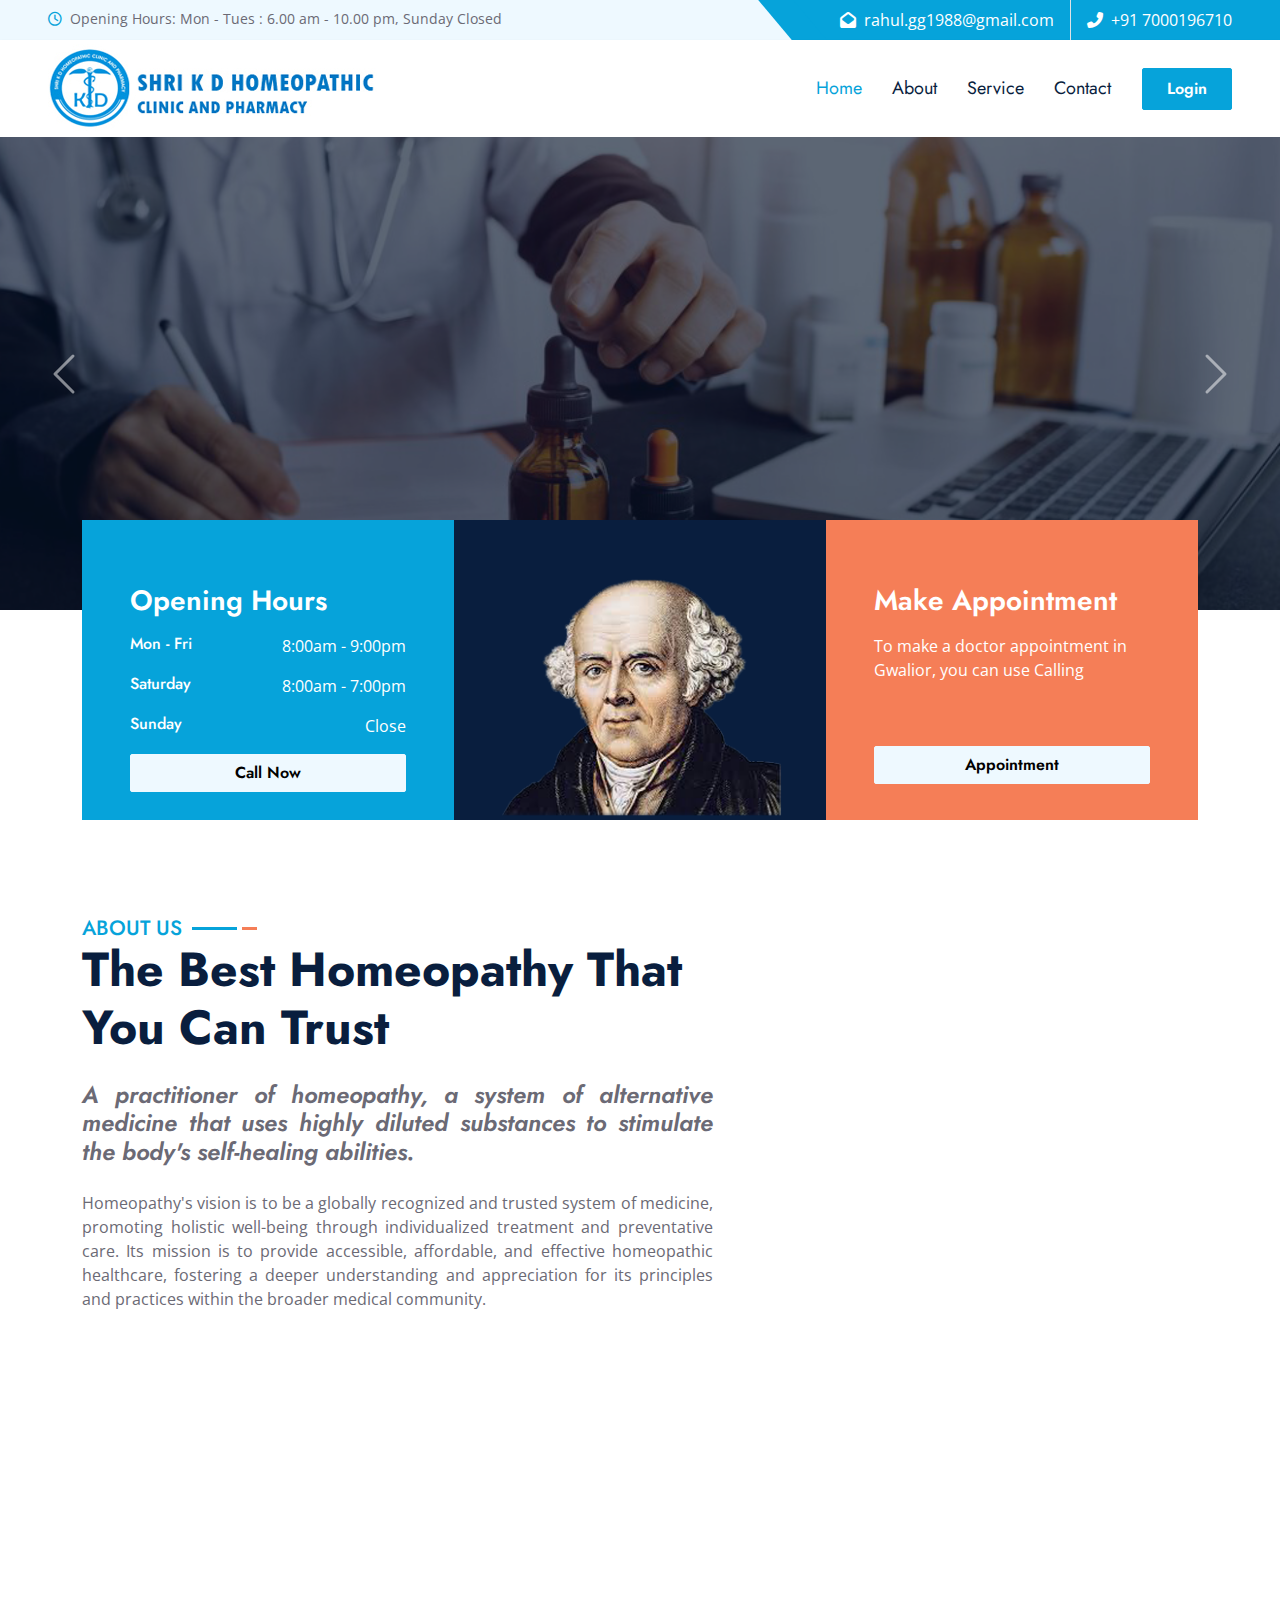
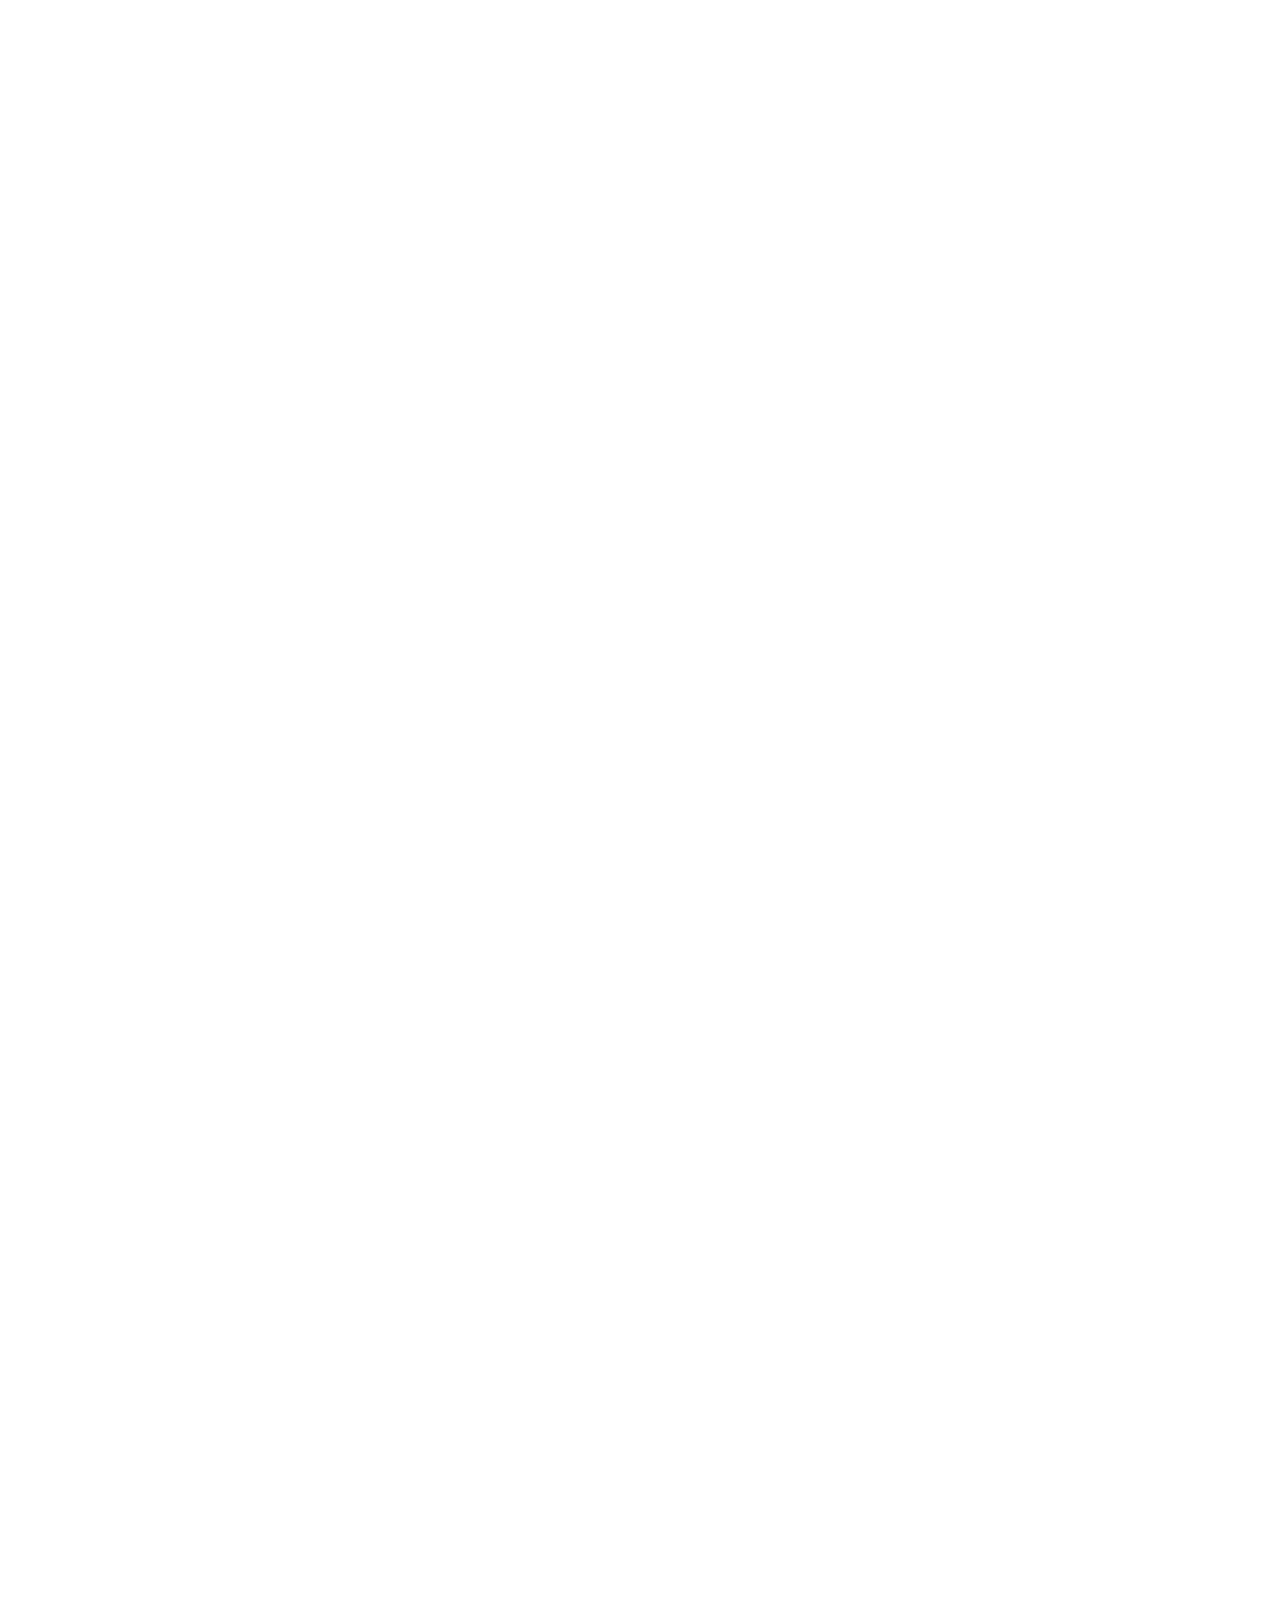
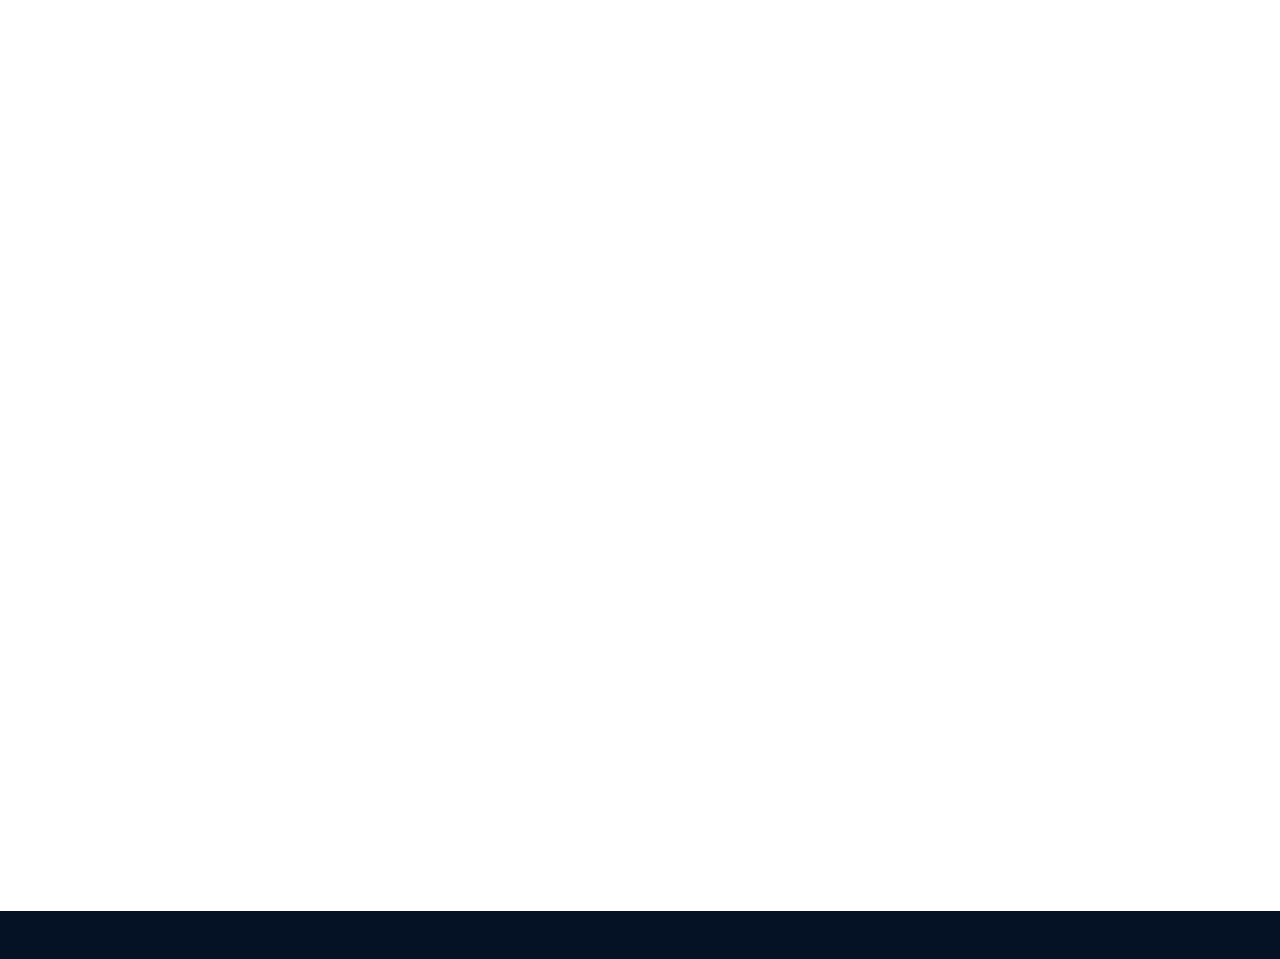
<file: index.html>
<!DOCTYPE html>
<html lang="en">

<head>
    <meta charset="utf-8">
     <title>SHRI K D HOMEOPATHIC CLINIC AND PHARMACY</title>
	   <meta content="width=device-width, initial-scale=1.0" name="viewport">
	     <link href="img/qw.png" rel="icon">
  <meta name="description" content="Get safe and effective homeopathy treatment for skin, thyroid, asthma, and more. Online & offline consultation available." />
      <meta name="keywords" content="homeopathy, homeopathic medicine, natural remedies, homeopathy treatment, online homeopathy consultation, homeopathy for diabetes" />
    <meta content="Shri K D HOMEOPATHIC CLINIC AND PHARMACY" name="Dr RAHUL KATARIYA
          BHMS. MD(EH)">

    <!-- Favicon -->
    <link href="img/favicon.ico" rel="icon">

    <!-- Google Web Fonts -->
    <link rel="preconnect" href="https://fonts.gstatic.com">
    <link href="https://fonts.googleapis.com/css2?family=Jost:wght@500;600;700&family=Open+Sans:wght@400;600&display=swap" rel="stylesheet"> 

    <!-- Icon Font Stylesheet -->
    <link href="https://cdnjs.cloudflare.com/ajax/libs/font-awesome/5.10.0/css/all.min.css" rel="stylesheet">
    <link href="https://cdn.jsdelivr.net/npm/bootstrap-icons@1.4.1/font/bootstrap-icons.css" rel="stylesheet">

    <!-- Libraries Stylesheet -->
    <link href="lib/owlcarousel/assets/owl.carousel.min.css" rel="stylesheet">
    <link href="lib/animate/animate.min.css" rel="stylesheet">
    <link href="lib/tempusdominus/css/tempusdominus-bootstrap-4.min.css" rel="stylesheet" />
    <link href="lib/twentytwenty/twentytwenty.css" rel="stylesheet" />

    <!-- Customized Bootstrap Stylesheet -->
    <link href="css/bootstrap.min.css" rel="stylesheet">

    <!-- Template Stylesheet -->
    <link href="css/style.css" rel="stylesheet">
	
	
					 <!-- Bootstrap call dail-->
 <link href="https://cdnjs.cloudflare.com/ajax/libs/font-awesome/6.4.0/css/all.min.css" rel="stylesheet">

<!-- Bootstrap Bundle JS (includes Popper) -->

	
	
	
	
    <style type="text/css">
<!--
.style2 {color: #FFFF00}
-->
    </style>
	
	<script src="https://cdn.jsdelivr.net/npm/bootstrap@5.3.0/dist/js/bootstrap.bundle.min.js"></script>
	
</head>

<body>
    <!-- Spinner Start -->
    
    <!-- Spinner End -->


    <!-- Topbar Start -->
    <div class="container-fluid bg-light ps-5 pe-0 d-none d-lg-block">
        <div class="row gx-0">
            <div class="col-md-6 text-center text-lg-start mb-2 mb-lg-0">
                <div class="d-inline-flex align-items-center">
                    <small class="py-2"><i class="far fa-clock text-primary me-2"></i>Opening Hours: Mon - Tues : 6.00 am - 10.00 pm, Sunday Closed </small>
                </div>
            </div>
            <div class="col-md-6 text-center text-lg-end">
                <div class="position-relative d-inline-flex align-items-center bg-primary text-white top-shape px-5">
                    <div class="me-3 pe-3 border-end py-2">
                        <p class="m-0"><i class="fa fa-envelope-open me-2"></i>rahul.gg1988@gmail.com</p>
                    </div>
                    <div class="py-2">
                        <p class="m-0"><i class="fa fa-phone-alt me-2"></i>+91 7000196710</p>
                    </div>
                </div>
            </div>
        </div>
    </div>
    <!-- Topbar End -->


    <!-- Navbar Start -->
<nav class="navbar navbar-expand-lg bg-white navbar-light shadow-sm px-5 py-3 py-lg-0">
        <a href="index.html" class="navbar-brand p-0">
            <h5 class="m-0 text-primary"><img src="img/logo.jpg" width="331" height="89""></i>  </h5>
        </a>
        <button class="navbar-toggler" type="button" data-bs-toggle="collapse" data-bs-target="#navbarCollapse">
            <span class="navbar-toggler-icon"></span>
        </button>
        <div class="collapse navbar-collapse" id="navbarCollapse">
            <div class="navbar-nav ms-auto py-0">
                <a href="index.html" class="nav-item nav-link active">Home</a>
                <a href="about.html" class="nav-item nav-link">About</a>
                <a href="service.html" class="nav-item nav-link">Service</a>
               <a href="contact.html" class="nav-item nav-link">Contact</a>
          </div>
                
  </div>
           
        <a href="#" class="btn btn-primary py-2 px-4 ms-3">Login</a>
    </div>
  </nav>
    <!-- Navbar End -->


    <!-- Full Screen Search Start -->
    <div class="modal fade" id="searchModal" tabindex="-1">
        <div class="modal-dialog modal-fullscreen">
            <div class="modal-content" style="background: rgba(9, 30, 62, .7);">
                <div class="modal-header border-0">
                    <button type="button" class="btn bg-white btn-close" data-bs-dismiss="modal" aria-label="Close"></button>
                </div>
                <div class="modal-body d-flex align-items-center justify-content-center">
                    <div class="input-group" style="max-width: 600px;">
                        <input type="text" class="form-control bg-transparent border-primary p-3" placeholder="Type search keyword">
                        <button class="btn btn-primary px-4"><i class="bi bi-search"></i></button>
                    </div>
                </div>
            </div>
        </div>
    </div>
    <!-- Full Screen Search End -->


    <!-- Carousel Start -->
    <div class="container-fluid p-0">
        <div id="header-carousel" class="carousel slide carousel-fade" data-bs-ride="carousel">
            <div class="carousel-inner">
                <div class="carousel-item active">
                    <img class="w-100" src="img/banner1.jpg" alt="Image">
                    <div class="carousel-caption d-flex flex-column align-items-center justify-content-center">
                       
                    </div>
                </div>
                <div class="carousel-item">
                    <img class="w-100" src="img/banner.jpg" alt="Image">
                    <div class="carousel-caption d-flex flex-column align-items-center justify-content-center">
                        
                    </div>
                </div>
            </div>
            <button class="carousel-control-prev" type="button" data-bs-target="#header-carousel"
                data-bs-slide="prev">
                <span class="carousel-control-prev-icon" aria-hidden="true"></span>
                <span class="visually-hidden">Previous</span>
            </button>
            <button class="carousel-control-next" type="button" data-bs-target="#header-carousel"
                data-bs-slide="next">
                <span class="carousel-control-next-icon" aria-hidden="true"></span>
                <span class="visually-hidden">Next</span>
            </button>
        </div>
    </div>
    <!-- Carousel End -->


    <!-- Banner Start -->
    <div class="container-fluid banner mb-5">
        <div class="container">
            <div class="row gx-0">
                <div class="col-lg-4 wow zoomIn" data-wow-delay="0.1s">
                    <div class="bg-primary d-flex flex-column p-5" style="height: 300px;">
                        <h3 class="text-white mb-3">Opening Hours</h3>
                        <div class="d-flex justify-content-between text-white mb-3">
                            <h6 class="text-white mb-0">Mon - Fri</h6>
                            <p class="mb-0"> 8:00am - 9:00pm</p>
                        </div>
                        <div class="d-flex justify-content-between text-white mb-3">
                            <h6 class="text-white mb-0">Saturday</h6>
                            <p class="mb-0"> 8:00am - 7:00pm</p>
                        </div>
                        <div class="d-flex justify-content-between text-white mb-3">
                            <h6 class="text-white mb-0">Sunday</h6>
                            <p class="mb-0"> Close </p>
                        </div>
                        <a class="btn btn-light" href="tel:+919425785411">Call Now</a>
                    </div>
                </div>
                
				
				
				 <div class="col-lg-4 wow zoomIn" data-wow-delay="0.6s">
				 
                    <div class="bg-dark d-flex flex-column p-5" style="height: 300px;">
					
                  <img src="img/homeyo.png" alt="" width="281" height="258">                    </div>
                </div>
				
				
                <div class="col-lg-4 wow zoomIn" data-wow-delay="0.6s">
                    <div class="bg-secondary d-flex flex-column p-5" style="height: 300px;">
                        <h3 class="text-white mb-3">Make Appointment</h3>
                        <p class="text-white">To make a doctor appointment in Gwalior, you can use Calling</p>
                        <br>
<br>

						     <a class="btn btn-light" href="https://wa.me/919425785411?text=Hello%20I%20want%20to%20know%20more%20about%20your%20services" target="_blank" class="btn btn-lg btn-primary btn-lg-square rounded me-2">Appointment</a>
                    </div>
                </div>
            </div>
        </div>
    </div>
    <!-- Banner Start -->


    <!-- About Start -->
    <div class="container-fluid py-5 wow fadeInUp" data-wow-delay="0.1s">
        <div class="container">
            <div class="row g-5">
                <div class="col-lg-7">
                    <div class="section-title mb-4">
                        <h5 class="position-relative d-inline-block text-primary text-uppercase">About Us</h5>
                        <h1 class="display-5 mb-0">The  Best Homeopathy That You Can Trust</h1>
                    </div>
                    <h4 align="justify" class="text-body fst-italic mb-4">A practitioner of homeopathy, a system of alternative medicine that uses highly diluted substances to stimulate the body's self-healing abilities.</h4>
                    <p align="justify" class="mb-4">Homeopathy's vision is to be a globally recognized and trusted system of medicine, promoting holistic well-being through individualized treatment and preventative care. Its mission is to provide accessible, affordable, and effective homeopathic healthcare, fostering a deeper understanding and appreciation for its principles and practices within the broader medical community. </p>
                    <div class="row g-3">
                        <div class="col-sm-6 wow zoomIn" data-wow-delay="0.3s">
                            <h5 class="mb-3"><i class="fa fa-check-circle text-primary me-3"></i>Award Winning</h5>
                            <h5 class="mb-3"><i class="fa fa-check-circle text-primary me-3"></i>Professional Staff</h5>
                        </div>
                        <div class="col-sm-6 wow zoomIn" data-wow-delay="0.6s">
                            <h5 class="mb-3"><i class="fa fa-check-circle text-primary me-3"></i>24/7 Consulted</h5>
                            <h5 class="mb-3"><i class="fa fa-check-circle text-primary me-3"></i>Fair Prices</h5>
                      </div>
                    </div>
                   
                </div>
                <div class="col-lg-5" style="min-height: 500px;">
                    <div class="position-relative h-100">
                        <img class="position-absolute w-100 h-100 rounded wow zoomIn" data-wow-delay="0.9s" src="img/about.jpg" style="object-fit: cover;">
                    </div>
                </div>
            </div>
        </div>
    </div>
    <!-- About End -->


    <!-- Offer Start -->
    <div class="container-fluid bg-offer my-5 py-5 wow fadeInUp" data-wow-delay="0.1s">
        <div class="container py-5">
            <div class="row justify-content-center">
                <div class="col-lg-7 wow zoomIn" data-wow-delay="0.6s">
                    <div class="offer-text text-center rounded p-5">
                        <h1 class="display-5 text-white">Save 30% on Your First Consultation</h1>
                        <p class="text-white mb-4">For fast and reliable assistance, call us now join Our expert team is ready to help you resolve any issues and ensure</p>
                     <a href="tel:+917000196710" class="btn btn-light py-3 px-5">Appointment</a>
                         
                    </div>
                </div>
            </div>
        </div>
    </div>
    <!-- Offer End -->


    <!-- Service Start -->
    <div class="container-fluid py-5 wow fadeInUp" data-wow-delay="0.1s">
        <div class="container">
            <div class="row g-5 mb-5">
                <div class="col-lg-5 wow zoomIn" data-wow-delay="0.3s" style="min-height: 400px;">
                    <div class="twentytwenty-container position-relative h-100 rounded overflow-hidden">
                        <img class="position-absolute w-100 h-100" src="img/before.jpg" style="object-fit: cover;">
                        <img class="position-absolute w-100 h-100" src="img/after.jpg" style="object-fit: cover;">
                    </div>
                </div>
                <div class="col-lg-7">
                    <div class="section-title mb-5">
                        <h5 class="position-relative d-inline-block text-primary text-uppercase">Our Services</h5>
                        <h1 class="display-5 mb-0">We Offer The Best  Homeopathy Treatment </h1>
                    </div>
                    <div class="row g-5">
                        <div class="col-md-6 service-item wow zoomIn" data-wow-delay="0.6s">
                            <div class="rounded-top overflow-hidden">
                                <img class="img-fluid" src="img/service-1.jpg" alt="">
                            </div>
                            <div class="position-relative bg-light rounded-bottom text-center p-4">
                                <h5 class="m-0">Dyslexia</h5>
                            </div>
                        </div>
                        <div class="col-md-6 service-item wow zoomIn" data-wow-delay="0.9s">
                            <div class="rounded-top overflow-hidden">
                                <img class="img-fluid" src="img/service-2.jpg" alt="">
                            </div>
                            <div class="position-relative bg-light rounded-bottom text-center p-4">
                                <h5 class="m-0">Migraine</h5>
                            </div>
                        </div>
                    </div>
                </div>
            </div>
            <div class="row g-5 wow fadeInUp" data-wow-delay="0.1s">
                <div class="col-lg-7">
                    <div class="row g-5">
                        <div class="col-md-6 service-item wow zoomIn" data-wow-delay="0.3s">
                            <div class="rounded-top overflow-hidden">
                                <img class="img-fluid" src="img/service-3.jpg" alt="">
                            </div>
                            <div class="position-relative bg-light rounded-bottom text-center p-4">
                                <h5 class="m-0">Depression</h5>
                            </div>
                        </div>
                        <div class="col-md-6 service-item wow zoomIn" data-wow-delay="0.6s">
                            <div class="rounded-top overflow-hidden">
                                <img class="img-fluid" src="img/service-4.jpg" alt="">
                            </div>
                            <div class="position-relative bg-light rounded-bottom text-center p-4">
                                <h5 class="m-0">Premenstrual Syndrome</h5>
                            </div>
                        </div>
                    </div>
                </div>
                <div class="col-lg-5 service-item wow zoomIn" data-wow-delay="0.9s">
                    <div class="position-relative bg-primary rounded h-100 d-flex flex-column align-items-center justify-content-center text-center p-4">
                        <h3 class="text-white mb-3">Our Services  </h3>
                        <p class="text-white mb-3"> available Online Homeopathic Consultation for accessible and convenient treatment.</p>
                     
						 <a href="service.html" class="btn btn-light py-3 px-5">Click Here</a>
                    </div>
                </div>
            </div>
        </div>
    </div>
    <!-- Service End -->


   


   


    <!-- Testimonial Start -->
    <div class="container-fluid bg-primary bg-testimonial py-5 my-5 wow fadeInUp" data-wow-delay="0.1s">
        <div class="container py-5">
            <div class="row justify-content-center">
                <!-- ASD Start -->
    <div class="container-fluid py-5">
        <div class="container">
            <div class="row g-5">
                <div class="col-lg-4 wow slideInUp" data-wow-delay="0.3s">
                    <div class="section-title bg-light rounded h-100 p-5">
                        <h5 class="position-relative d-inline-block text-primary text-uppercase">Our Homeopathy  </h5>
                        <h1 class="display-6 mb-4">Meet Our Certified & Experienced Homeopathy Doctor </h1>
                         
                    </div>
                </div>
                <div class="col-lg-4 wow slideInUp" data-wow-delay="0.3s">
                    <div class="team-item">
                        <div class="position-relative rounded-top" style="z-index: 1;">
                            <img class="img-fluid rounded-top w-100" src="img/team-1.jpg" alt="">
                            <div class="position-absolute top-100 start-50 translate-middle bg-light rounded p-2 d-flex">
                                <a href="tel:+919425785411" target="_blank" class="btn btn-lg btn-primary btn-lg-square rounded me-2"><i class="fas fa-phone-alt"></i></a>
						<a href="https://wa.me/919425785411?text=Hello%20I%20want%20to%20know%20more%20about%20your%20services" target="_blank" class="btn btn-lg btn-primary btn-lg-square rounded me-2"><i class="fab fa-whatsapp fw-normal"></i></a>
                        <a href="https://www.facebook.com/rahul.katariya.3979?mibextid=qi2Omg&rdid=JT7j7izkNa2SAbv6&share_url=https%3A%2F%2Fwww.facebook.com%2Fshare%2F16gkDwxDc7%2F%3Fmibextid%3Dqi2Omg#" target="_blank" class="btn btn-lg btn-primary btn-lg-square rounded me-2"><i class="fab fa-facebook-f fw-normal"></i></a>
                        
                        <a href="https://www.instagram.com/drrahulkatariya/?igsh=MTg4c3MxdXpxbTNjbQ%3D%3D#" target="_blank" class="btn btn-lg btn-primary btn-lg-square rounded"><i class="fab fa-instagram fw-normal"></i></a>
                            </div>
                        </div>
                        <div class="team-text position-relative bg-light text-center rounded-bottom p-4 pt-5">
                            <h4 class="mb-2">Dr. RAHUL KATARIYA</h4>
                            <p class="text-primary mb-0">BHMS. MD(EH) </p>
                        </div>
                    </div>
                </div>
				

 
				
				
				<div class="col-lg-4 wow slideInUp" data-wow-delay="1.6s">
  <div class="team-item">
    <div class="position-relative rounded-top" style="z-index: 1;">
      <div id="teamCarousel" class="carousel slide" data-bs-ride="carousel">
        <div class="carousel-inner rounded-top">
          <div class="carousel-item active">
            <img src="img/02.jpg" class="d-block w-100" alt="...">
          </div>
          <div class="carousel-item">
            <img src="img/03.jpg" class="d-block w-100" alt="...">
          </div>
          <div class="carousel-item">
            <img src="img/04.jpg" class="d-block w-100" alt="...">
          </div>
        </div>
      </div>
    </div>
  </div>
</div>

                        
                        
                        </div>
                    </div>
                </div>
                
                    </div>
                </div>
            </div>
        </div>
    </div>
    <!-- ASD End -->
                </div>
            </div>
        </div>
    </div>
    <!-- Testimonial End -->





<br>
<br><br>


    

    <!-- Footer Start -->
    <div class="container-fluid bg-dark text-light py-5 wow fadeInUp" data-wow-delay="0.3s" style="margin-top: -75px;">
        <div class="container pt-5">
            <div class="row g-5 pt-4">
                <div class="col-lg-3 col-md-6">
                    <h3 class="text-white mb-4">Quick Links</h3>
                    <div class="d-flex flex-column justify-content-start">
                        <a class="text-light mb-2" href="#"><i class="bi bi-arrow-right text-primary me-2"></i>Home</a>
                        <a class="text-light mb-2" href="#"><i class="bi bi-arrow-right text-primary me-2"></i>About Us</a>
                        <a class="text-light mb-2" href="#"><i class="bi bi-arrow-right text-primary me-2"></i>Our Services</a>
                        <a class="text-light" href="#"><i class="bi bi-arrow-right text-primary me-2"></i>Contact Us</a>
                    </div>
                </div>
                <div class="col-lg-3 col-md-6">
                    <h3 class="text-white mb-4">Clinic </h3>
                    <div class="d-flex flex-column justify-content-start">
                        <p class="mb-2"><i class="bi bi-geo-alt text-primary me-2"></i>A - 417, Double Road Anand Nagar Transport Nagar Road Gwalior.</p>
                        <p class="mb-2"><i class="bi bi-envelope-open text-primary me-2"></i>rahul.gg1988@gmail.com</p>
                    <p class="mb-0"><i class="bi bi-telephone text-primary me-2"></i>+91 7000196710</p>
                    </div>
                </div>
                <div class="col-lg-3 col-md-6">
                    <h3 class="text-white mb-4">Clinic & Pharmacy</h3>
                    <p class="mb-2"><i class="bi bi-geo-alt text-primary me-2"></i>Shiv Shakti Mandir Road Near LIC Office Tansen Nagar Gwalior</p>
                    <p class="mb-2"><i class="bi bi-envelope-open text-primary me-2"></i>rahul.gg1988@gmail.com</p>
                    <p class="mb-0"><i class="bi bi-telephone text-primary me-2"></i>+91 9425785411</p>
                </div>
                <div class="col-lg-3 col-md-6">
                    <h3 class="text-white mb-4">Follow Us</h3>
                    <div class="d-flex">
                        <a href="tel:+919425785411" target="_blank" class="btn btn-lg btn-primary btn-lg-square rounded me-2"><i class="fas fa-phone-alt"></i></a>
						<a href="https://wa.me/919425785411?text=Hello%20I%20want%20to%20know%20more%20about%20your%20services" target="_blank" class="btn btn-lg btn-primary btn-lg-square rounded me-2"><i class="fab fa-whatsapp fw-normal"></i></a>
                        <a href="https://www.facebook.com/rahul.katariya.3979?mibextid=qi2Omg&rdid=JT7j7izkNa2SAbv6&share_url=https%3A%2F%2Fwww.facebook.com%2Fshare%2F16gkDwxDc7%2F%3Fmibextid%3Dqi2Omg#" target="_blank" class="btn btn-lg btn-primary btn-lg-square rounded me-2"><i class="fab fa-facebook-f fw-normal"></i></a>
                        
                        <a href="https://www.instagram.com/drrahulkatariya/?igsh=MTg4c3MxdXpxbTNjbQ%3D%3D#" target="_blank" class="btn btn-lg btn-primary btn-lg-square rounded"><i class="fab fa-instagram fw-normal"></i></a>                    </div>
                </div>
            </div>
        </div>
    </div>
    <div class="container-fluid text-light py-4" style="background: #051225;">
        <div class="container">
            <div class="row g-0">
                <div class="col-md-6 text-center text-md-start">
                
                </div>
                <div class="col-md-6 text-center text-md-end">
                    
                </div>
            </div>
        </div>
    </div>
    <!-- Footer End -->


    <!-- Back to Top -->
    <a href="#" class="btn btn-lg btn-primary btn-lg-square rounded back-to-top"><i class="bi bi-arrow-up"></i></a>


    <!-- JavaScript Libraries -->
    <script src="https://code.jquery.com/jquery-3.4.1.min.js"></script>
    <script src="https://cdn.jsdelivr.net/npm/bootstrap@5.0.0/dist/js/bootstrap.bundle.min.js"></script>
    <script src="lib/wow/wow.min.js"></script>
    <script src="lib/easing/easing.min.js"></script>
    <script src="lib/waypoints/waypoints.min.js"></script>
    <script src="lib/owlcarousel/owl.carousel.min.js"></script>
    <script src="lib/tempusdominus/js/moment.min.js"></script>
    <script src="lib/tempusdominus/js/moment-timezone.min.js"></script>
    <script src="lib/tempusdominus/js/tempusdominus-bootstrap-4.min.js"></script>
    <script src="lib/twentytwenty/jquery.event.move.js"></script>
    <script src="lib/twentytwenty/jquery.twentytwenty.js"></script>

    <!-- Template Javascript -->
    <script src="js/main.js"></script>
</body>

</html>
</file>
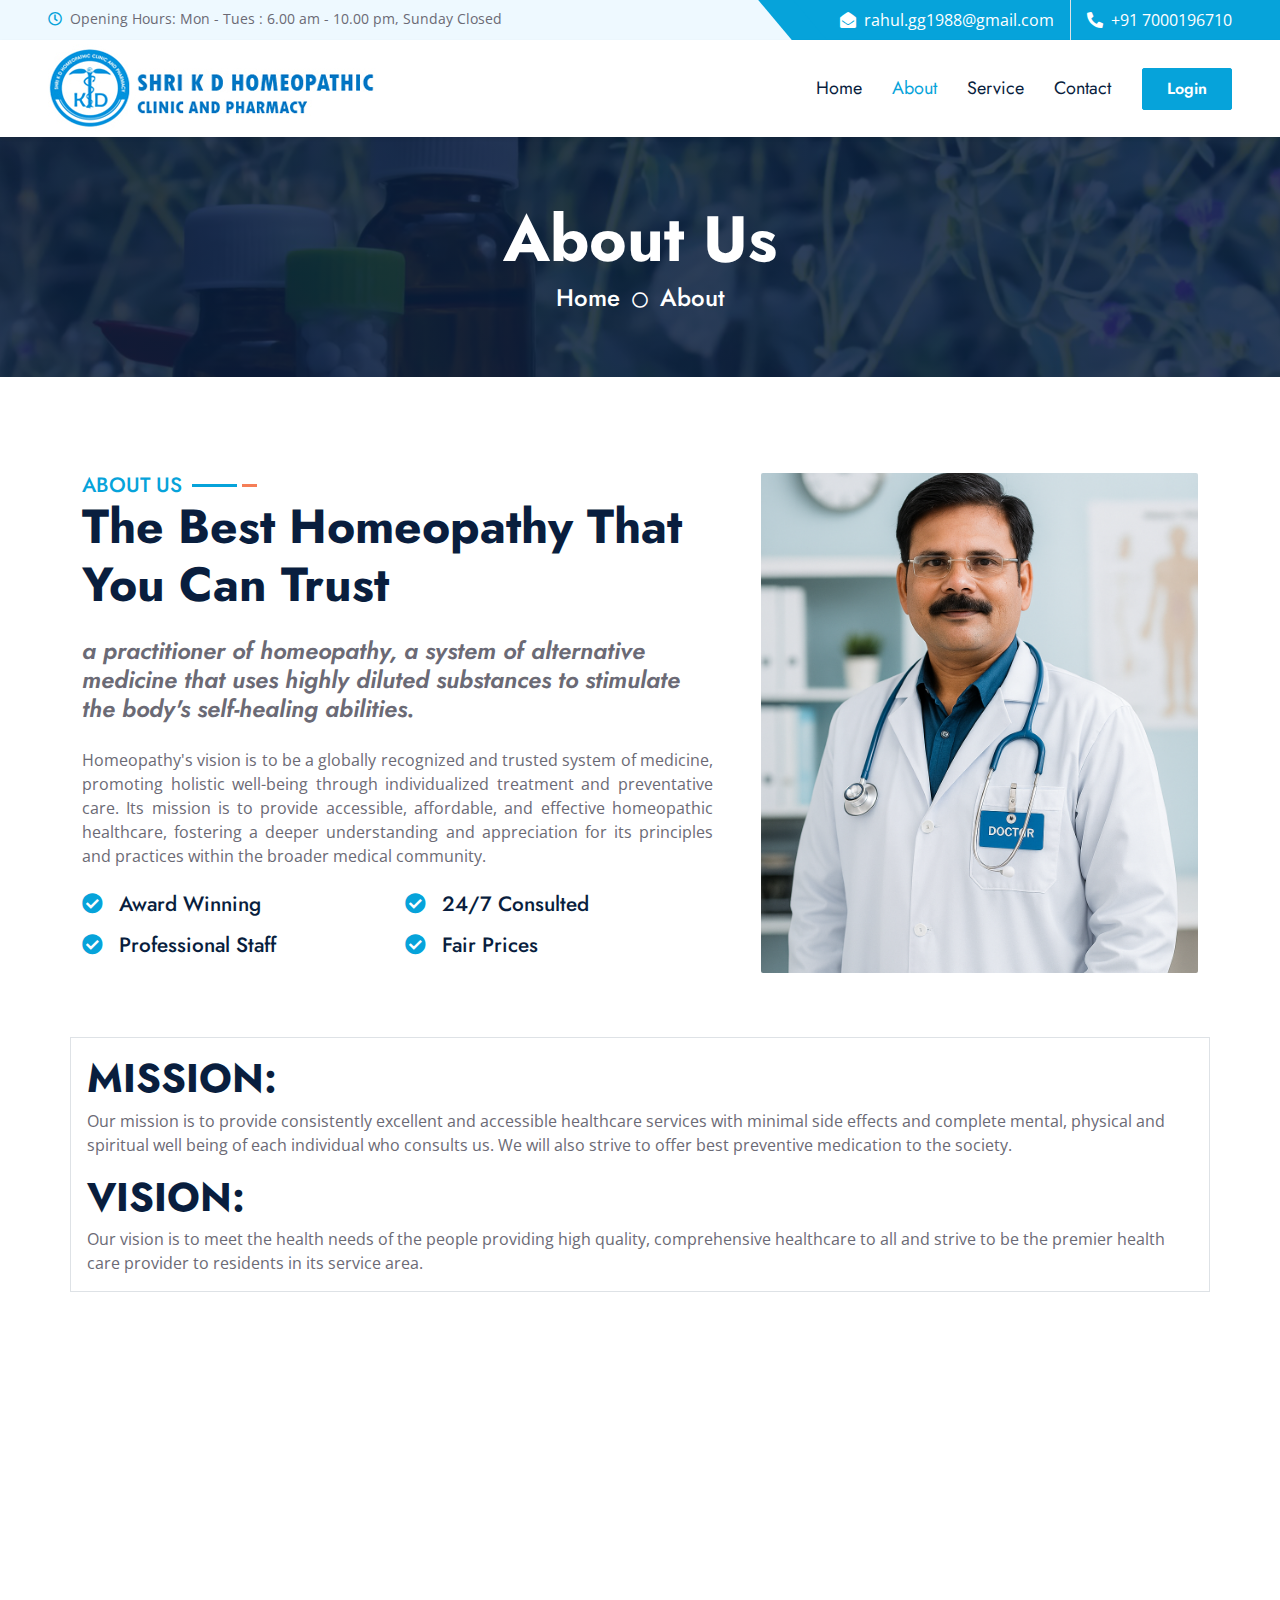
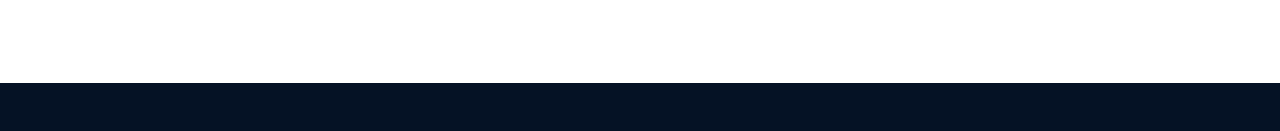
<file: about.html>
<!DOCTYPE html>
<html lang="en">

<head>
    <meta charset="utf-8">
	  <meta content="width=device-width, initial-scale=1.0" name="viewport">
      <title>SHRI K D HOMEOPATHIC CLINIC AND PHARMACY</title>
	  <link href="img/qw.png" rel="icon">
     <meta name="description" content="Get safe and effective homeopathy treatment for skin, thyroid, asthma, and more. Online & offline consultation available." />
      <meta name="keywords" content="homeopathy, homeopathic medicine, natural remedies, homeopathy treatment, online homeopathy consultation, homeopathy for diabetes" />
    <meta content="Shri K D HOMEOPATHIC CLINIC AND PHARMACY" name="Dr RAHUL KATARIYA
          BHMS. MD(EH)">

    <!-- Favicon -->
    <link href="img/favicon.ico" rel="icon">

    <!-- Google Web Fonts -->
    <link rel="preconnect" href="https://fonts.gstatic.com">
    <link href="https://fonts.googleapis.com/css2?family=Jost:wght@500;600;700&family=Open+Sans:wght@400;600&display=swap" rel="stylesheet"> 

    <!-- Icon Font Stylesheet -->
    <link href="https://cdnjs.cloudflare.com/ajax/libs/font-awesome/5.10.0/css/all.min.css" rel="stylesheet">
    <link href="https://cdn.jsdelivr.net/npm/bootstrap-icons@1.4.1/font/bootstrap-icons.css" rel="stylesheet">

    <!-- Libraries Stylesheet -->
    <link href="lib/owlcarousel/assets/owl.carousel.min.css" rel="stylesheet">
    <link href="lib/animate/animate.min.css" rel="stylesheet">
    <link href="lib/tempusdominus/css/tempusdominus-bootstrap-4.min.css" rel="stylesheet" />
    <link href="lib/twentytwenty/twentytwenty.css" rel="stylesheet" />

    <!-- Customized Bootstrap Stylesheet -->
    <link href="css/bootstrap.min.css" rel="stylesheet">

    <!-- Template Stylesheet -->
    <link href="css/style.css" rel="stylesheet">
</head>

<body>
    <!-- Spinner Start -->
    <div id="spinner" class="show bg-white position-fixed translate-middle w-100 vh-100 top-50 start-50 d-flex align-items-center justify-content-center">
        <div class="spinner-grow text-primary m-1" role="status">
            <span class="sr-only">Loading...</span>
        </div>
        <div class="spinner-grow text-dark m-1" role="status">
            <span class="sr-only">Loading...</span>
        </div>
        <div class="spinner-grow text-secondary m-1" role="status">
            <span class="sr-only">Loading...</span>
        </div>
    </div>
    <!-- Spinner End -->


    <!-- Topbar Start -->
    <div class="container-fluid bg-light ps-5 pe-0 d-none d-lg-block">
        <div class="row gx-0">
            <div class="col-md-6 text-center text-lg-start mb-2 mb-lg-0">
                <div class="d-inline-flex align-items-center">
                    <small class="py-2"><i class="far fa-clock text-primary me-2"></i>Opening Hours: Mon - Tues : 6.00 am - 10.00 pm, Sunday Closed </small>
                </div>
            </div>
            <div class="col-md-6 text-center text-lg-end">
                <div class="position-relative d-inline-flex align-items-center bg-primary text-white top-shape px-5">
                    <div class="me-3 pe-3 border-end py-2">
                         <p class="m-0"><i class="fa fa-envelope-open me-2"></i>rahul.gg1988@gmail.com</p>
                    </div>
                    <div class="py-2">
                        <p class="m-0"><i class="fa fa-phone-alt me-2"></i>+91 7000196710</p>
                    </div>
                </div>
            </div>
        </div>
    </div>
    <!-- Topbar End -->

 <!-- Navbar Start -->
<nav class="navbar navbar-expand-lg bg-white navbar-light shadow-sm px-5 py-3 py-lg-0">
        <a href="index.html" class="navbar-brand p-0">
            <h5 class="m-0 text-primary"><img src="img/logo.jpg" width="331" height="89""></i>  </h5>
        </a>
        <button class="navbar-toggler" type="button" data-bs-toggle="collapse" data-bs-target="#navbarCollapse">
            <span class="navbar-toggler-icon"></span>
        </button>
        <div class="collapse navbar-collapse" id="navbarCollapse">
            <div class="navbar-nav ms-auto py-0">
                <a href="index.html" class="nav-item nav-link ">Home</a>
                <a href="about.html" class="nav-item nav-link active">About</a>
                <a href="service.html" class="nav-item nav-link">Service</a>
               <a href="contact.html" class="nav-item nav-link">Contact</a>
          </div>
                
  </div>
           
        <a href="#" class="btn btn-primary py-2 px-4 ms-3">Login</a>
    </div>
  </nav>
    <!-- Navbar End -->


    <!-- Full Screen Search Start -->
    <div class="modal fade" id="searchModal" tabindex="-1">
        <div class="modal-dialog modal-fullscreen">
            <div class="modal-content" style="background: rgba(9, 30, 62, .7);">
                <div class="modal-header border-0">
                    <button type="button" class="btn bg-white btn-close" data-bs-dismiss="modal" aria-label="Close"></button>
                </div>
                <div class="modal-body d-flex align-items-center justify-content-center">
                    <div class="input-group" style="max-width: 600px;">
                        <input type="text" class="form-control bg-transparent border-primary p-3" placeholder="Type search keyword">
                        <button class="btn btn-primary px-4"><i class="bi bi-search"></i></button>
                    </div>
                </div>
            </div>
        </div>
    </div>
    <!-- Full Screen Search End -->


    <!-- Hero Start -->
    <div class="container-fluid bg-primary py-5 hero-header mb-5">
        <div class="row py-3">
            <div class="col-12 text-center">
                <h1 class="display-3 text-white animated zoomIn">About Us</h1>
                <a href="" class="h4 text-white">Home</a>
                <i class="far fa-circle text-white px-2"></i>
                <a href="" class="h4 text-white">About</a>
            </div>
        </div>
    </div>
    <!-- Hero End -->


    <!-- About Start -->
    <div class="container-fluid py-5 wow fadeInUp" data-wow-delay="0.1s">
        <div class="container">
            <div class="row g-5">
                <div class="col-lg-7">
                    <div class="section-title mb-4">
                        <h5 class="position-relative d-inline-block text-primary text-uppercase">About Us</h5>
                        <h1 class="display-5 mb-0">The  Best Homeopathy That You Can Trust</h1>
                    </div>
                    <h4 class="text-body fst-italic mb-4">a practitioner of homeopathy, a system of alternative medicine that uses highly diluted substances to stimulate the body's self-healing abilities.</h4>
                    <p align="justify" class="mb-4">Homeopathy's vision is to be a globally recognized and trusted system of medicine, promoting holistic well-being through individualized treatment and preventative care. Its mission is to provide accessible, affordable, and effective homeopathic healthcare, fostering a deeper understanding and appreciation for its principles and practices within the broader medical community. </p>
                    <div class="row g-3">
                        <div class="col-sm-6 wow zoomIn" data-wow-delay="0.3s">
                          <h5 class="mb-3"><i class="fa fa-check-circle text-primary me-3"></i>Award Winning</h5>
                            <h5 class="mb-3"><i class="fa fa-check-circle text-primary me-3"></i>Professional Staff</h5>
                        </div>
                        <div class="col-sm-6 wow zoomIn" data-wow-delay="0.6s">
                            <h5 class="mb-3"><i class="fa fa-check-circle text-primary me-3"></i>24/7 Consulted</h5>
                            <h5 class="mb-3"><i class="fa fa-check-circle text-primary me-3"></i>Fair Prices</h5>
                        </div>
                    </div>
                     
                </div>
                <div class="col-lg-5" style="min-height: 500px;">
                    <div class="position-relative h-100">
                        <img class="position-absolute w-100 h-100 rounded wow zoomIn" data-wow-delay="0.9s" src="img/about.jpg" style="object-fit: cover;">
                    </div>
                </div>
            </div>
        </div>
    </div>
    <!-- About End -->
    <div class="container p-3 my-3 border">
  <h1>MISSION: </h1>
  <p>

Our mission is to provide consistently excellent and accessible healthcare services with minimal side effects and complete mental, physical and spiritual well being of each individual who consults us. We will also strive to offer best preventive medication to the society.<br>

<h1>VISION: </h1>

Our vision is to meet the health needs of the people providing high quality, comprehensive healthcare to all and strive to be the premier health care provider to residents in its service area.</div>


    <br>
<br>
<br>

    

    <!-- Footer Start -->
    <div class="container-fluid bg-dark text-light py-5 wow fadeInUp" data-wow-delay="0.3s" style="margin-top: -75px;">
      <div class="container pt-5">
        <div class="row g-5 pt-4">
          <div class="col-lg-3 col-md-6">
            <h3 class="text-white mb-4">Quick Links</h3>
            <div class="d-flex flex-column justify-content-start"> <a class="text-light mb-2" href="#"><i class="bi bi-arrow-right text-primary me-2"></i>Home</a> <a class="text-light mb-2" href="#"><i class="bi bi-arrow-right text-primary me-2"></i>About Us</a> <a class="text-light mb-2" href="#"><i class="bi bi-arrow-right text-primary me-2"></i>Our Services</a> <a class="text-light" href="#"><i class="bi bi-arrow-right text-primary me-2"></i>Contact Us</a> </div>
          </div>
          <div class="col-lg-3 col-md-6">
            <h3 class="text-white mb-4">Clinic</h3>
            <div class="d-flex flex-column justify-content-start">
              <p class="mb-2"><i class="bi bi-geo-alt text-primary me-2"></i>A - 417, Double Road Anand Nagar Transport Nagar Road Gwalior.</p>
              <p class="mb-2"><i class="bi bi-envelope-open text-primary me-2"></i>rahul.gg1988@gmail.com</p>
              <p class="mb-0"><i class="bi bi-telephone text-primary me-2"></i>+91 7000196710</p>
            </div>
          </div>
          <div class="col-lg-3 col-md-6">
            <h3 class="text-white mb-4">Clinic & Pharmacy</h3>
            <p class="mb-2"><i class="bi bi-geo-alt text-primary me-2"></i>Shiv Shakti Mandir Road Near LIC Office Tansen Nagar Gwalior</p>
            <p class="mb-2"><i class="bi bi-envelope-open text-primary me-2"></i>rahul.gg1988@gmail.com</p>
            <p class="mb-0"><i class="bi bi-telephone text-primary me-2"></i>+91 9425785411</p>
          </div>
          <div class="col-lg-3 col-md-6">
                    <h3 class="text-white mb-4">Follow Us</h3>
                    <div class="d-flex">
                        <a href="tel:+919425785411" target="_blank" class="btn btn-lg btn-primary btn-lg-square rounded me-2"><i class="fas fa-phone-alt"></i></a>
						 <a href="https://wa.me/919425785411?text=Hello%20I%20want%20to%20know%20more%20about%20your%20services" target="_blank" class="btn btn-lg btn-primary btn-lg-square rounded me-2"><i class="fab fa-whatsapp fw-normal"></i></a>
                        <a href="https://www.facebook.com/rahul.katariya.3979?mibextid=qi2Omg&rdid=JT7j7izkNa2SAbv6&share_url=https%3A%2F%2Fwww.facebook.com%2Fshare%2F16gkDwxDc7%2F%3Fmibextid%3Dqi2Omg#" target="_blank" class="btn btn-lg btn-primary btn-lg-square rounded me-2"><i class="fab fa-facebook-f fw-normal"></i></a>
                       
                        <a href="https://www.instagram.com/drrahulkatariya/?igsh=MTg4c3MxdXpxbTNjbQ%3D%3D#" target="_blank" class="btn btn-lg btn-primary btn-lg-square rounded"><i class="fab fa-instagram fw-normal"></i></a>                    </div>
                </div>
            </div>
        </div>
    </div>
    <div class="container-fluid text-light py-4" style="background: #051225;">
        <div class="container">
            <div class="row g-0">
                <div class="col-md-6 text-center text-md-start">
                
                </div>
                <div class="col-md-6 text-center text-md-end">
                     
                </div>
            </div>
        </div>
    </div>
    <!-- Footer End -->


    <!-- Back to Top -->
    <a href="#" class="btn btn-lg btn-primary btn-lg-square rounded back-to-top"><i class="bi bi-arrow-up"></i></a>


    <!-- JavaScript Libraries -->
    <script src="https://code.jquery.com/jquery-3.4.1.min.js"></script>
    <script src="https://cdn.jsdelivr.net/npm/bootstrap@5.0.0/dist/js/bootstrap.bundle.min.js"></script>
    <script src="lib/wow/wow.min.js"></script>
    <script src="lib/easing/easing.min.js"></script>
    <script src="lib/waypoints/waypoints.min.js"></script>
    <script src="lib/owlcarousel/owl.carousel.min.js"></script>
    <script src="lib/tempusdominus/js/moment.min.js"></script>
    <script src="lib/tempusdominus/js/moment-timezone.min.js"></script>
    <script src="lib/tempusdominus/js/tempusdominus-bootstrap-4.min.js"></script>
    <script src="lib/twentytwenty/jquery.event.move.js"></script>
    <script src="lib/twentytwenty/jquery.twentytwenty.js"></script>

    <!-- Template Javascript -->
    <script src="js/main.js"></script>
</body>

</html>
</file>
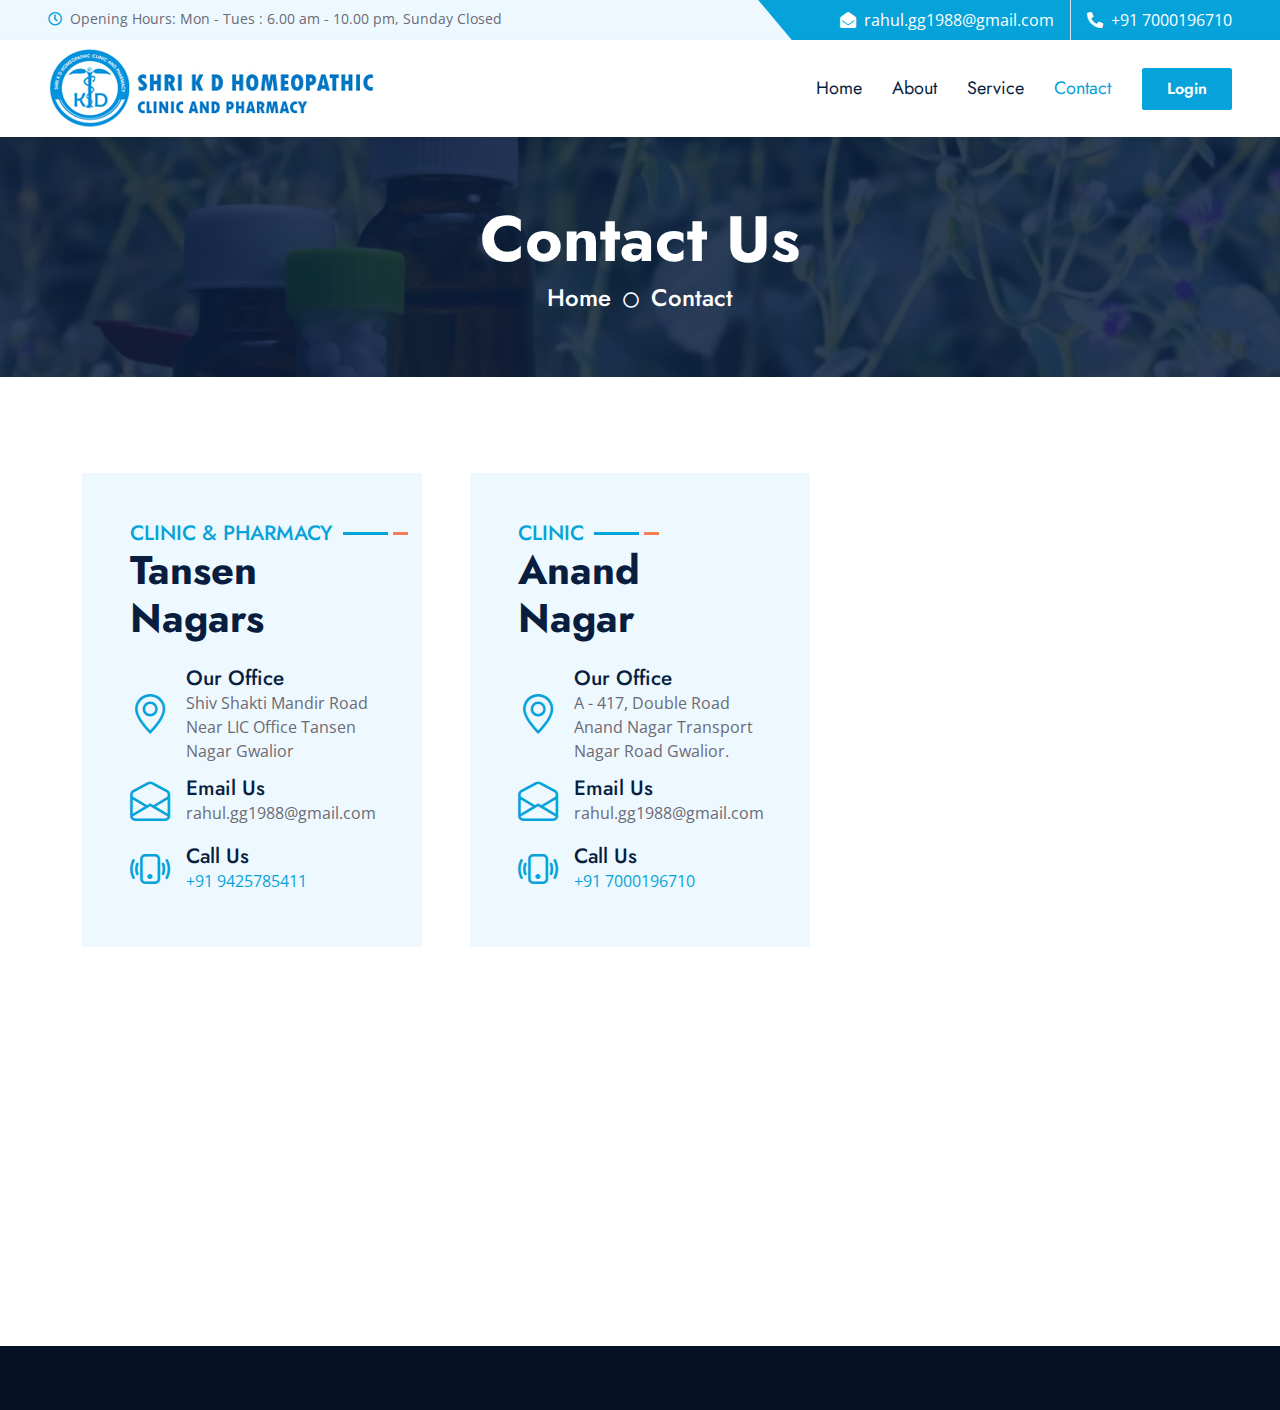
<file: contact.html>
<!DOCTYPE html>
<html lang="en">

<head>
    <meta charset="utf-8">
	  <meta content="width=device-width, initial-scale=1.0" name="viewport">
    <title>SHRI K D HOMEOPATHIC CLINIC AND PHARMACY</title>
	<link href="img/qw.png" rel="icon">
      <meta name="description" content="Get safe and effective homeopathy treatment for skin, thyroid, asthma, and more. Online & offline consultation available." />
      <meta name="keywords" content="homeopathy, homeopathic medicine, natural remedies, homeopathy treatment, online homeopathy consultation, homeopathy for diabetes" />
    <meta content="Shri K D HOMEOPATHIC CLINIC AND PHARMACY" name="Dr RAHUL KATARIYA
          BHMS. MD(EH)">

    <!-- Favicon -->
    <link href="img/favicon.ico" rel="icon">

    <!-- Google Web Fonts -->
    <link rel="preconnect" href="https://fonts.gstatic.com">
    <link href="https://fonts.googleapis.com/css2?family=Jost:wght@500;600;700&family=Open+Sans:wght@400;600&display=swap" rel="stylesheet"> 

    <!-- Icon Font Stylesheet -->
    <link href="https://cdnjs.cloudflare.com/ajax/libs/font-awesome/5.10.0/css/all.min.css" rel="stylesheet">
    <link href="https://cdn.jsdelivr.net/npm/bootstrap-icons@1.4.1/font/bootstrap-icons.css" rel="stylesheet">

    <!-- Libraries Stylesheet -->
    <link href="lib/owlcarousel/assets/owl.carousel.min.css" rel="stylesheet">
    <link href="lib/animate/animate.min.css" rel="stylesheet">
    <link href="lib/tempusdominus/css/tempusdominus-bootstrap-4.min.css" rel="stylesheet" />
    <link href="lib/twentytwenty/twentytwenty.css" rel="stylesheet" />

    <!-- Customized Bootstrap Stylesheet -->
    <link href="css/bootstrap.min.css" rel="stylesheet">

    <!-- Template Stylesheet -->
    <link href="css/style.css" rel="stylesheet">
    <style type="text/css">
<!--
.style1 {color: #000000}
-->
    </style>
</head>

<body>
    <!-- Spinner Start -->
    <div id="spinner" class="show bg-white position-fixed translate-middle w-100 vh-100 top-50 start-50 d-flex align-items-center justify-content-center">
      
    </div>
    <!-- Spinner End -->


    <!-- Topbar Start -->
    <div class="container-fluid bg-light ps-5 pe-0 d-none d-lg-block">
        <div class="row gx-0">
            <div class="col-md-6 text-center text-lg-start mb-2 mb-lg-0">
                <div class="d-inline-flex align-items-center">
                    <small class="py-2"><i class="far fa-clock text-primary me-2"></i>Opening Hours: Mon - Tues : 6.00 am - 10.00 pm, Sunday Closed </small>
                </div>
            </div>
            <div class="col-md-6 text-center text-lg-end">
                <div class="position-relative d-inline-flex align-items-center bg-primary text-white top-shape px-5">
                    <div class="me-3 pe-3 border-end py-2">
                         <p class="m-0"><i class="fa fa-envelope-open me-2"></i>rahul.gg1988@gmail.com</p>
                    </div>
                    <div class="py-2">
                        <p class="m-0"><i class="fa fa-phone-alt me-2"></i>+91 7000196710</p>
                    </div>
                </div>
            </div>
        </div>
    </div>
    <!-- Topbar End -->


     <!-- Navbar Start -->
<nav class="navbar navbar-expand-lg bg-white navbar-light shadow-sm px-5 py-3 py-lg-0">
        <a href="index.html" class="navbar-brand p-0">
            <h5 class="m-0 text-primary"><img src="img/logo.jpg" width="331" height="89""></i>  </h5>
        </a>
        <button class="navbar-toggler" type="button" data-bs-toggle="collapse" data-bs-target="#navbarCollapse">
            <span class="navbar-toggler-icon"></span>
        </button>
        <div class="collapse navbar-collapse" id="navbarCollapse">
            <div class="navbar-nav ms-auto py-0">
                <a href="index.html" class="nav-item nav-link ">Home</a>
                <a href="about.html" class="nav-item nav-link">About</a>
                <a href="service.html" class="nav-item nav-link">Service</a>
               <a href="contact.html" class="nav-item nav-link active">Contact</a>
          </div>
                
      </div>
           
        <a href="#" class="btn btn-primary py-2 px-4 ms-3">Login</a>
    </div>
  </nav>
    <!-- Navbar End -->


    <!-- Full Screen Search Start -->
    <div class="modal fade" id="searchModal" tabindex="-1">
        <div class="modal-dialog modal-fullscreen">
            <div class="modal-content" style="background: rgba(9, 30, 62, .7);">
                <div class="modal-header border-0">
                    <button type="button" class="btn bg-white btn-close" data-bs-dismiss="modal" aria-label="Close"></button>
                </div>
                <div class="modal-body d-flex align-items-center justify-content-center">
                    <div class="input-group" style="max-width: 600px;">
                        <input type="text" class="form-control bg-transparent border-primary p-3" placeholder="Type search keyword">
                        <button class="btn btn-primary px-4"><i class="bi bi-search"></i></button>
                    </div>
                </div>
            </div>
        </div>
    </div>
    <!-- Full Screen Search End -->


    <!-- Hero Start -->
    <div class="container-fluid bg-primary py-5 hero-header mb-5">
        <div class="row py-3">
            <div class="col-12 text-center">
                <h1 class="display-3 text-white animated zoomIn">Contact Us</h1>
                <a href="" class="h4 text-white">Home</a>
                <i class="far fa-circle text-white px-2"></i>
                <a href="" class="h4 text-white">Contact</a>
            </div>
        </div>
    </div>
    <!-- Hero End -->


    <!-- Contact Start -->
    <div class="container-fluid py-5">
        <div class="container">
            <div class="row g-5">
                <div class="col-xl-4 col-lg-6 wow slideInUp" data-wow-delay="0.1s">
                    <div class="bg-light rounded h-100 p-5">
                        <div class="section-title">
                            <h5 class="position-relative d-inline-block text-primary text-uppercase">Clinic & Pharmacy</h5>
                            <h1 class="display-6 mb-4">Tansen Nagars</h1>
                      </div>
                        <div class="d-flex align-items-center mb-2">
                            <i class="bi bi-geo-alt fs-1 text-primary me-3"></i>
                          <div class="text-start">
                                <h5 class="mb-0">Our Office</h5>
                                Shiv Shakti Mandir Road Near LIC Office Tansen Nagar Gwalior</div>
                        </div>
                        <div class="d-flex align-items-center mb-2">
                            <i class="bi bi-envelope-open fs-1 text-primary me-3"></i>
                            <div class="text-start">
                                <h5 class="mb-0">Email Us</h5>
                                <span>rahul.gg1988@gmail.com</span>
                            </div>
                        </div>
                        <div class="d-flex align-items-center">
                            <i class="bi bi-phone-vibrate fs-1 text-primary me-3"></i>
                          <div class="text-start">
                                <h5 class="mb-0">Call Us</h5>
                            <span><a href="tel:+919425785411">+91 9425785411</a></span>                            </div>
                        </div>
                    </div>
                </div>
				 <div class="col-xl-4 col-lg-6 wow slideInUp" data-wow-delay="0.1s">
                    <div class="bg-light rounded h-100 p-5">
                        <div class="section-title">
                            <h5 class="position-relative d-inline-block text-primary text-uppercase">Clinic </h5>
                            <h1 class="display-6 mb-4"> Anand  Nagar</h1>
                      </div>
                        <div class="d-flex align-items-center mb-2">
                            <i class="bi bi-geo-alt fs-1 text-primary me-3"></i>
                          <div class="text-start">
                                <h5 class="mb-0">Our Office</h5>
                                A - 417, Double Road Anand Nagar Transport Nagar Road Gwalior.</div>
                        </div>
                        <div class="d-flex align-items-center mb-2">
                            <i class="bi bi-envelope-open fs-1 text-primary me-3"></i>
                            <div class="text-start">
                                <h5 class="mb-0">Email Us</h5>
                                <span>rahul.gg1988@gmail.com</span>
                            </div>
                        </div>
                        <div class="d-flex align-items-center">
                            <i class="bi bi-phone-vibrate fs-1 text-primary me-3"></i>
                          <div class="text-start">
                                <h5 class="mb-0">Call Us</h5>
                            <span class="style1"><a href="tel:+917000196710">+91 7000196710</a></span>                            </div>
                        </div>
                    </div>
                </div>
               
               
                <div class="col-xl-4 col-lg-12 wow slideInUp" data-wow-delay="0.6s">
                    <iframe class="position-relative rounded w-100 h-100"
                     src="https://www.google.com/maps/embed?pb=!1m18!1m12!1m3!1d532.0383722189392!2d78.18097857535882!3d26.225508552954235!2m3!1f0!2f0!3f0!3m2!1i1024!2i768!4f13.1!3m3!1m2!1s0x3976c7154d84396f%3A0x6a9c89e1783eb436!2sK.D.%20HOMEOPATHY%20PHARMACY!5e0!3m2!1sen!2sin!4v1750096453669!5m2!1sen!2sin"
                        frameborder="0" style="min-height: 400px; border:0;" allowfullscreen="" aria-hidden="false"
                        tabindex="0"></iframe>
						
						 
						
						
                </div>
            </div>
        </div>
    </div>
    <!-- Contact End -->


     <br>
<br>


    <!-- Footer Start -->
    <div class="container-fluid bg-dark text-light py-5 wow fadeInUp" data-wow-delay="0.3s" style="margin-top: -75px;">
      <div class="container pt-5">
        <div class="row g-5 pt-4">
          <div class="col-lg-3 col-md-6">
            <h3 class="text-white mb-4">Quick Links</h3>
            <div class="d-flex flex-column justify-content-start"> <a class="text-light mb-2" href="#"><i class="bi bi-arrow-right text-primary me-2"></i>Home</a> <a class="text-light mb-2" href="#"><i class="bi bi-arrow-right text-primary me-2"></i>About Us</a> <a class="text-light mb-2" href="#"><i class="bi bi-arrow-right text-primary me-2"></i>Our Services</a> <a class="text-light" href="#"><i class="bi bi-arrow-right text-primary me-2"></i>Contact Us</a> </div>
          </div>
          <div class="col-lg-3 col-md-6">
            <h3 class="text-white mb-4">Clinic</h3>
            <div class="d-flex flex-column justify-content-start">
              <p class="mb-2"><i class="bi bi-geo-alt text-primary me-2"></i>A - 417, Double Road Anand Nagar Transport Nagar Road Gwalior.</p>
              <p class="mb-2"><i class="bi bi-envelope-open text-primary me-2"></i>rahul.gg1988@gmail.com</p>
              <p class="mb-0"><i class="bi bi-telephone text-primary me-2"></i>+91 7000196710</p>
            </div>
          </div>
          <div class="col-lg-3 col-md-6">
            <h3 class="text-white mb-4">Clinic &amp; Pharmacy</h3>
            <p class="mb-2"><i class="bi bi-geo-alt text-primary me-2"></i>Shiv Shakti Mandir Road Near LIC Office Tansen Nagar Gwalior</p>
            <p class="mb-2"><i class="bi bi-envelope-open text-primary me-2"></i>rahul.gg1988@gmail.com</p>
            <p class="mb-0"><i class="bi bi-telephone text-primary me-2"></i>+91 9425785411</p>
          </div>
          <div class="col-lg-3 col-md-6">
                    <h3 class="text-white mb-4">Follow Us</h3>
                    <div class="d-flex">
                        <a href="tel:+919425785411" target="_blank" class="btn btn-lg btn-primary btn-lg-square rounded me-2"><i class="fas fa-phone-alt"></i></a>
						 <a href="https://wa.me/919425785411?text=Hello%20I%20want%20to%20know%20more%20about%20your%20services" target="_blank" class="btn btn-lg btn-primary btn-lg-square rounded me-2"><i class="fab fa-whatsapp fw-normal"></i></a>
                        <a href="https://www.facebook.com/rahul.katariya.3979?mibextid=qi2Omg&rdid=JT7j7izkNa2SAbv6&share_url=https%3A%2F%2Fwww.facebook.com%2Fshare%2F16gkDwxDc7%2F%3Fmibextid%3Dqi2Omg#" target="_blank" class="btn btn-lg btn-primary btn-lg-square rounded me-2"><i class="fab fa-facebook-f fw-normal"></i></a>
                       
                        <a href="https://www.instagram.com/drrahulkatariya/?igsh=MTg4c3MxdXpxbTNjbQ%3D%3D#" target="_blank" class="btn btn-lg btn-primary btn-lg-square rounded"><i class="fab fa-instagram fw-normal"></i></a>                    </div>
                </div>
            </div>
        </div>
    </div>
    <div class="container-fluid text-light py-4" style="background: #051225;">
        <div class="container">
            <div class="row g-0">
                <div class="col-md-6 text-center text-md-start">
                    
                </div>
                <div class="col-md-6 text-center text-md-end">
                             
                    
                    </p>
                </div>
            </div>
        </div>
    </div>
    <!-- Footer End -->


    <!-- Back to Top -->
    <a href="#" class="btn btn-lg btn-primary btn-lg-square rounded back-to-top"><i class="bi bi-arrow-up"></i></a>


    <!-- JavaScript Libraries -->
    <script src="https://code.jquery.com/jquery-3.4.1.min.js"></script>
    <script src="https://cdn.jsdelivr.net/npm/bootstrap@5.0.0/dist/js/bootstrap.bundle.min.js"></script>
    <script src="lib/wow/wow.min.js"></script>
    <script src="lib/easing/easing.min.js"></script>
    <script src="lib/waypoints/waypoints.min.js"></script>
    <script src="lib/owlcarousel/owl.carousel.min.js"></script>
    <script src="lib/tempusdominus/js/moment.min.js"></script>
    <script src="lib/tempusdominus/js/moment-timezone.min.js"></script>
    <script src="lib/tempusdominus/js/tempusdominus-bootstrap-4.min.js"></script>
    <script src="lib/twentytwenty/jquery.event.move.js"></script>
    <script src="lib/twentytwenty/jquery.twentytwenty.js"></script>

    <!-- Template Javascript -->
    <script src="js/main.js"></script>
</body>

</html>
</file>
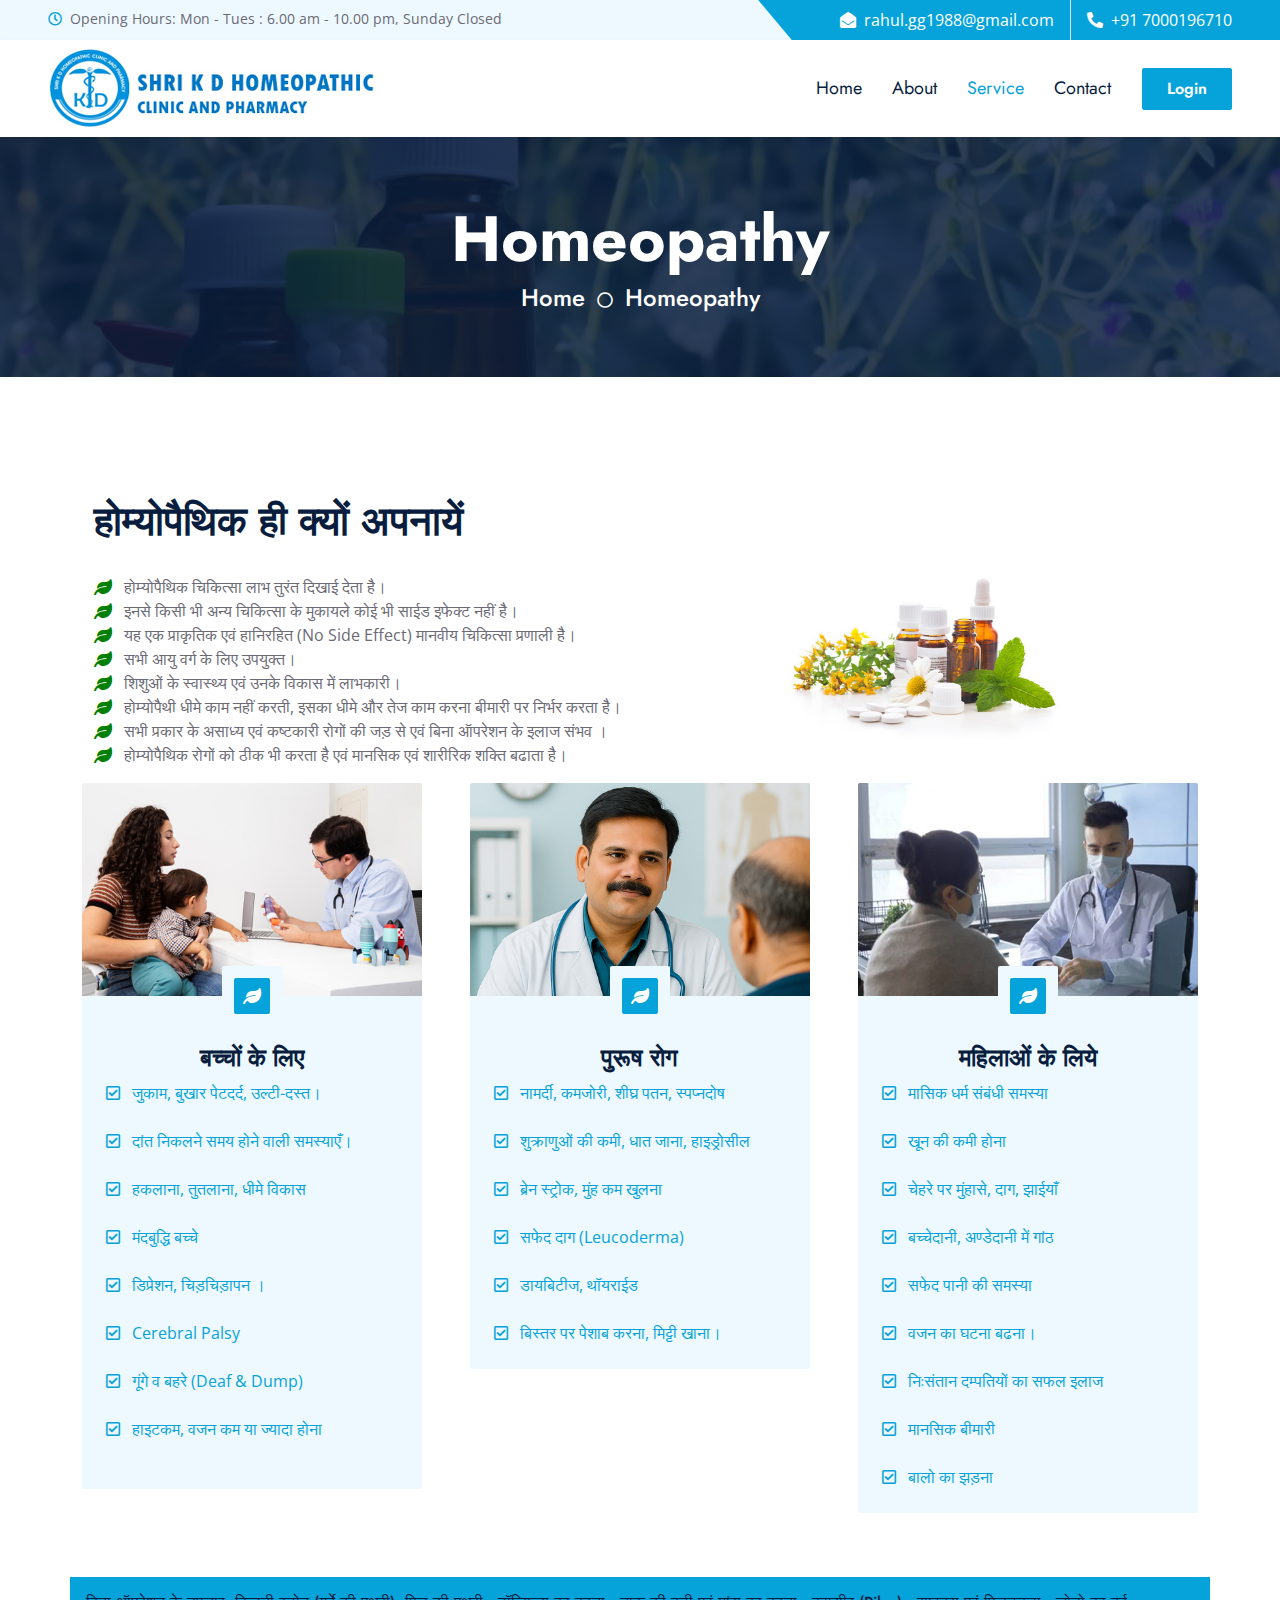
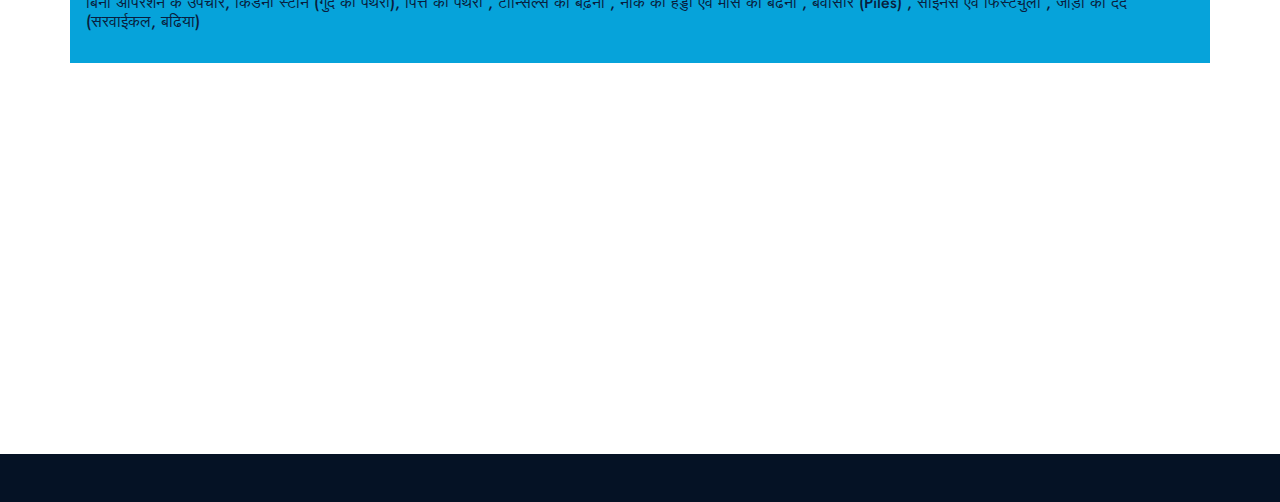
<file: service.html>
<!DOCTYPE html>
<html lang="en">

<head>
    <meta charset="utf-8">
	  <meta content="width=device-width, initial-scale=1.0" name="viewport">
     <title>SHRI K D HOMEOPATHIC CLINIC AND PHARMACY</title>
	<link href="img/qw.png" rel="icon">
     <meta name="description" content="Get safe and effective homeopathy treatment for skin, thyroid, asthma, and more. Online & offline consultation available." />
      <meta name="keywords" content="homeopathy, homeopathic medicine, natural remedies, homeopathy treatment, online homeopathy consultation, homeopathy for diabetes" />
    <meta content="Shri K D HOMEOPATHIC CLINIC AND PHARMACY" name="Dr RAHUL KATARIYA
          BHMS. MD(EH)">

    <!-- Favicon -->
    <link href="img/favicon.ico" rel="icon">

    <!-- Google Web Fonts -->
    <link rel="preconnect" href="https://fonts.gstatic.com">
    <link href="https://fonts.googleapis.com/css2?family=Jost:wght@500;600;700&family=Open+Sans:wght@400;600&display=swap" rel="stylesheet"> 

    <!-- Icon Font Stylesheet -->
    <link href="https://cdnjs.cloudflare.com/ajax/libs/font-awesome/5.10.0/css/all.min.css" rel="stylesheet">
    <link href="https://cdn.jsdelivr.net/npm/bootstrap-icons@1.4.1/font/bootstrap-icons.css" rel="stylesheet">

    <!-- Libraries Stylesheet -->
    <link href="lib/owlcarousel/assets/owl.carousel.min.css" rel="stylesheet">
    <link href="lib/animate/animate.min.css" rel="stylesheet">
    <link href="lib/tempusdominus/css/tempusdominus-bootstrap-4.min.css" rel="stylesheet" />
    <link href="lib/twentytwenty/twentytwenty.css" rel="stylesheet" />

    <!-- Customized Bootstrap Stylesheet -->
    <link href="css/bootstrap.min.css" rel="stylesheet">

    <!-- Template Stylesheet -->
    <link href="css/style.css" rel="stylesheet">
</head>

<body>
    <!-- Spinner Start -->
    <div id="spinner" class="show bg-white position-fixed translate-middle w-100 vh-100 top-50 start-50 d-flex align-items-center justify-content-center">
        <div class="spinner-grow text-primary m-1" role="status">
            <span class="sr-only">Loading...</span>
        </div>
        <div class="spinner-grow text-dark m-1" role="status">
            <span class="sr-only">Loading...</span>
        </div>
        <div class="spinner-grow text-secondary m-1" role="status">
            <span class="sr-only">Loading...</span>
        </div>
    </div>
    <!-- Spinner End -->


    <!-- Topbar Start -->
    <div class="container-fluid bg-light ps-5 pe-0 d-none d-lg-block">
        <div class="row gx-0">
            <div class="col-md-6 text-center text-lg-start mb-2 mb-lg-0">
                <div class="d-inline-flex align-items-center">
                    <small class="py-2"><i class="far fa-clock text-primary me-2"></i>Opening Hours: Mon - Tues : 6.00 am - 10.00 pm, Sunday Closed </small>
                </div>
            </div>
            <div class="col-md-6 text-center text-lg-end">
                <div class="position-relative d-inline-flex align-items-center bg-primary text-white top-shape px-5">
                    <div class="me-3 pe-3 border-end py-2">
                         <p class="m-0"><i class="fa fa-envelope-open me-2"></i>rahul.gg1988@gmail.com</p>
                    </div>
                    <div class="py-2">
                        <p class="m-0"><i class="fa fa-phone-alt me-2"></i>+91 7000196710</p>
                    </div>
                </div>
            </div>
        </div>
    </div>
    <!-- Topbar End -->


     <!-- Navbar Start -->
<nav class="navbar navbar-expand-lg bg-white navbar-light shadow-sm px-5 py-3 py-lg-0">
        <a href="index.html" class="navbar-brand p-0">
            <h5 class="m-0 text-primary"><img src="img/logo.jpg" width="331" height="89""></i>  </h5>
        </a>
        <button class="navbar-toggler" type="button" data-bs-toggle="collapse" data-bs-target="#navbarCollapse">
            <span class="navbar-toggler-icon"></span>
        </button>
        <div class="collapse navbar-collapse" id="navbarCollapse">
            <div class="navbar-nav ms-auto py-0">
                <a href="index.html" class="nav-item nav-link  ">Home</a>
                <a href="about.html" class="nav-item nav-link">About</a>
                <a href="service.html" class="nav-item nav-link active" >Service</a>
               <a href="contact.html" class="nav-item nav-link">Contact</a>
          </div>
                
      </div>
           
        <a href="#" class="btn btn-primary py-2 px-4 ms-3">Login</a>
    </div>
  </nav>
    <!-- Navbar End -->


    <!-- Full Screen Search Start -->
    <div class="modal fade" id="searchModal" tabindex="-1">
        <div class="modal-dialog modal-fullscreen">
            <div class="modal-content" style="background: rgba(9, 30, 62, .7);">
                <div class="modal-header border-0">
                    <button type="button" class="btn bg-white btn-close" data-bs-dismiss="modal" aria-label="Close"></button>
                </div>
                <div class="modal-body d-flex align-items-center justify-content-center">
                    <div class="input-group" style="max-width: 600px;">
                        <input type="text" class="form-control bg-transparent border-primary p-3" placeholder="Type search keyword">
                        <button class="btn btn-primary px-4"><i class="bi bi-search"></i></button>
                    </div>
                </div>
            </div>
        </div>
    </div>
    <!-- Full Screen Search End -->


    <!-- Hero Start -->
    <div class="container-fluid bg-primary py-5 hero-header mb-5">
        <div class="row py-3">
            <div class="col-12 text-center">
                <h1 class="display-3 text-white animated zoomIn">Homeopathy </h1>
                <a href="" class="h4 text-white">Home</a>
                <i class="far fa-circle text-white px-2"></i>
                <a href="" class="h4 text-white">Homeopathy</a>
            </div>
        </div>
    </div>
    <!-- Hero End -->


    <!-- Team Start -->
    <div class="container-fluid py-5">
	
        <div class="container">
 <div class="container-md">
  <div class="row">
    <h1 class="py-4">होम्योपैथिक ही क्यों अपनायें</h1>
   
    <div class="col col-sm-7 box box--red">
      <p><i class="fa fa-leaf" style=" color:green"></i> &nbsp; होम्योपैथिक चिकित्सा लाभ तुरंत दिखाई देता है। <br>
<i class="fa fa-leaf" style=" color:green"></i> &nbsp;  इनसे किसी भी अन्य चिकित्सा के मुकायले कोई भी साईड इफेक्ट नहीं है। <br>
<i class="fa fa-leaf" style=" color:green"></i> &nbsp; यह एक प्राकृतिक एवं हानिरहित (No Side Effect) मानवीय चिकित्सा प्रणाली है। <br>
<i class="fa fa-leaf" style=" color:green"></i> &nbsp; सभी आयु वर्ग के लिए उपयुक्त। <br>
<i class="fa fa-leaf" style=" color:green"></i> &nbsp;  शिशुओं के स्वास्थ्य एवं उनके विकास में लाभकारी। <br>
<i class="fa fa-leaf" style=" color:green"></i> &nbsp; होम्योपैथी धीमे काम नहीं करती, इसका धीमे और तेज काम करना बीमारी पर निर्भर करता है। <br>
<i class="fa fa-leaf" style=" color:green"></i> &nbsp; सभी प्रकार के असाध्य एवं कष्टकारी रोगों की जड़ से एवं बिना ऑपरेशन के इलाज संभव । <br>
<i class="fa fa-leaf" style=" color:green"></i> &nbsp; होम्योपैथिक रोगों को ठीक भी करता है एवं मानसिक एवं शारीरिक शक्ति बढाता है।
</p>
    </div>

    <div class="col col-sm-4 box box--yellow">
  

   <p align="center"> <img src="img/004.jpg" alt="0" width="289" height="165"></p>
    </div>
    
  </div>
</div>
   
            <div class="row g-5">
                
                <div class="col-lg-4 wow slideInUp" data-wow-delay="0.1s">
                    <div class="team-item">
                        <div class="position-relative rounded-top" style="z-index: 1;">
                            <img class="img-fluid rounded-top w-100" src="img/001.jpg" alt="">
                            <div class="position-absolute top-100 start-50 translate-middle bg-light rounded p-2 d-flex">
                                <a class="btn btn-primary btn-square m-1" href="#"><i  class="fa fa-leaf"></i></a>
                                
                            </div>
                        </div>
										
                        <div class="team-text position-relative bg-light text-center rounded-bottom p-4 pt-5">
                            <h4 class="mb-2">बच्चों के लिए </h4>
                            <p align="left" class="text-primary mb-0"><i class='far fa-check-square'></i> &nbsp; जुकाम, बुखार पेटदर्द, उल्टी-दस्त। <br><br>
<i class='far fa-check-square'></i> &nbsp; दांत निकलने समय होने वाली समस्याएँ। <br><br>
<i class='far fa-check-square'></i> &nbsp; हकलाना, तुतलाना, धीमे विकास <br><br>
<i class='far fa-check-square'></i> &nbsp; मंदबुद्धि बच्चे <br><br>
<i class='far fa-check-square'></i> &nbsp; डिप्रेशन, चिड़चिड़ापन । <br><br>
<i class='far fa-check-square'></i> &nbsp; Cerebral Palsy <br><br>
<i class='far fa-check-square'></i> &nbsp; गूंगे व बहरे (Deaf & Dump) <br><br>
<i class='far fa-check-square'></i> &nbsp; हाइटकम, वजन कम या ज्यादा होना <br><br>
</p>
                        </div>
                    </div>
                </div>
                <div class="col-lg-4 wow slideInUp" data-wow-delay="0.3s">
                    <div class="team-item">
                        <div class="position-relative rounded-top" style="z-index: 1;">
                            <img class="img-fluid rounded-top w-100" src="img/002.jpg" alt="">
                            <div class="position-absolute top-100 start-50 translate-middle bg-light rounded p-2 d-flex">
                                 <a class="btn btn-primary btn-square m-1" href="#"><i class="fa fa-leaf"></i></a>
                            </div>
                        </div>
                        <div class="team-text position-relative bg-light text-center rounded-bottom p-4 pt-5">
                            <h4 class="mb-2">पुरूष रोग </h4>
                            <p align="left" class="text-primary mb-0"><i class='far fa-check-square'></i> &nbsp; नामर्दी, कमजोरी, शीघ्र पतन, स्पप्नदोष <br><br>
<i class='far fa-check-square'></i> &nbsp; शुक्राणुओं की कमी, धात जाना, हाइड्रोसील <br><br>
 
<i class='far fa-check-square'></i> &nbsp; ब्रेन स्ट्रोक, मुंह कम खुलना <br><br>
<i class='far fa-check-square'></i> &nbsp; सफेद दाग (Leucoderma) <br><br>
<i class='far fa-check-square'></i> &nbsp; डायबिटीज, थॉयराईड<br><br>
<i class='far fa-check-square'></i> &nbsp; बिस्तर पर पेशाब करना, मिट्टी खाना।
</p>
                        </div>
                    </div>
                </div>
                <div class="col-lg-4 wow slideInUp" data-wow-delay="0.6s">
                    <div class="team-item">
                        <div class="position-relative rounded-top" style="z-index: 1;">
                            <img class="img-fluid rounded-top w-100" src="img/01.jpg" alt="">
                            <div class="position-absolute top-100 start-50 translate-middle bg-light rounded p-2 d-flex">
                                  <a class="btn btn-primary btn-square m-1" href="#"><i class="fa fa-leaf"></i></a>
                            </div>
                        </div>
                        <div class="team-text position-relative bg-light text-center rounded-bottom p-4 pt-5">
                            <h4 class="mb-2">महिलाओं के लिये </h4>
                            <p align="left" class="text-primary mb-0"><i class='far fa-check-square'></i> &nbsp; मासिक धर्म संबंधी समस्या <br><br>
<i class='far fa-check-square'></i> &nbsp; खून की कमी होना <br><br>
<i class='far fa-check-square'></i> &nbsp; चेहरे पर मुंहासे, दाग, झाईयाँ <br><br>
<i class='far fa-check-square'></i> &nbsp; बच्चेदानी, अण्डेदानी में गांठ <br><br>
<i class='far fa-check-square'></i> &nbsp; सफेद पानी की समस्या <br><br>
<i class='far fa-check-square'></i> &nbsp; वजन का घटना बढना। <br><br>
<i class='far fa-check-square'></i> &nbsp; निःसंतान दम्पतियों का सफल इलाज <br><br>
<i class='far fa-check-square'></i> &nbsp; मानसिक बीमारी <br><br>
<i class='far fa-check-square'></i> &nbsp; बालो का झड़ना</p>
                        </div>
                    </div>
                </div>
            </div>
        </div>
    </div>
    <!-- Team End -->
    
<div class="container p-3 my-3 bg-primary text-white">
  <h6>
  <p>बिना ऑपरेशन के उपचार,
किडनी स्टोन (गुर्दे की पथरी), 
पित्त की पथरी ,
टॉन्सिल्स का बढ़ना ,
नाक की हड्डी एवं मांस का बढना ,
बवासीर (Piles) ,
साइनस एवं फिस्ट्युला ,
जोड़ो का दर्द (सरवाईकल, बढिया) </h6>
</p>
</div>
    <br>
<br>
<br>

    

    <!-- Footer Start -->
    <div class="container-fluid bg-dark text-light py-5 wow fadeInUp" data-wow-delay="0.3s" style="margin-top: -75px;">
      <div class="container pt-5">
        <div class="row g-5 pt-4">
          <div class="col-lg-3 col-md-6">
            <h3 class="text-white mb-4">Quick Links</h3>
            <div class="d-flex flex-column justify-content-start"> <a class="text-light mb-2" href="#"><i class="bi bi-arrow-right text-primary me-2"></i>Home</a> <a class="text-light mb-2" href="#"><i class="bi bi-arrow-right text-primary me-2"></i>About Us</a> <a class="text-light mb-2" href="#"><i class="bi bi-arrow-right text-primary me-2"></i>Our Services</a> <a class="text-light" href="#"><i class="bi bi-arrow-right text-primary me-2"></i>Contact Us</a> </div>
          </div>
          <div class="col-lg-3 col-md-6">
            <h3 class="text-white mb-4">Clinic</h3>
            <div class="d-flex flex-column justify-content-start">
              <p class="mb-2"><i class="bi bi-geo-alt text-primary me-2"></i>A - 417, Double Road Anand Nagar Transport Nagar Road Gwalior.</p>
              <p class="mb-2"><i class="bi bi-envelope-open text-primary me-2"></i>rahul.gg1988@gmail.com</p>
              <p class="mb-0"><i class="bi bi-telephone text-primary me-2"></i>+91 7000196710</p>
            </div>
          </div>
          <div class="col-lg-3 col-md-6">
            <h3 class="text-white mb-4">Clinic & Pharmacy</h3>
            <p class="mb-2"><i class="bi bi-geo-alt text-primary me-2"></i>Shiv Shakti Mandir Road Near LIC Office Tansen Nagar Gwalior</p>
            <p class="mb-2"><i class="bi bi-envelope-open text-primary me-2"></i>rahul.gg1988@gmail.com</p>
            <p class="mb-0"><i class="bi bi-telephone text-primary me-2"></i>+91 9425785411</p>
          </div>
         <div class="col-lg-3 col-md-6">
                    <h3 class="text-white mb-4">Follow Us</h3>
                    <div class="d-flex">
                        <a href="tel:+919425785411" target="_blank" class="btn btn-lg btn-primary btn-lg-square rounded me-2"><i class="fas fa-phone-alt"></i></a>
						<a href="https://wa.me/919425785411?text=Hello%20I%20want%20to%20know%20more%20about%20your%20services" target="_blank" class="btn btn-lg btn-primary btn-lg-square rounded me-2"><i class="fab fa-whatsapp fw-normal"></i></a>
                        <a href="https://www.facebook.com/rahul.katariya.3979?mibextid=qi2Omg&rdid=JT7j7izkNa2SAbv6&share_url=https%3A%2F%2Fwww.facebook.com%2Fshare%2F16gkDwxDc7%2F%3Fmibextid%3Dqi2Omg#" target="_blank" class="btn btn-lg btn-primary btn-lg-square rounded me-2"><i class="fab fa-facebook-f fw-normal"></i></a>
                        
                        <a href="https://www.instagram.com/drrahulkatariya/?igsh=MTg4c3MxdXpxbTNjbQ%3D%3D#" target="_blank" class="btn btn-lg btn-primary btn-lg-square rounded"><i class="fab fa-instagram fw-normal"></i></a>                    </div>
                </div>
            </div>
        </div>
    </div>
    <div class="container-fluid text-light py-4" style="background: #051225;">
        <div class="container">
            <div class="row g-0">
                <div class="col-md-6 text-center text-md-start">
                    <p class="mb-md-0"> </p>
                </div>
                <div class="col-md-6 text-center text-md-end">
                   
                </div>
            </div>
        </div>
    </div>
    <!-- Footer End -->


    <!-- Back to Top -->
    <a href="#" class="btn btn-lg btn-primary btn-lg-square rounded back-to-top"><i class="bi bi-arrow-up"></i></a>


    <!-- JavaScript Libraries -->
    <script src="https://code.jquery.com/jquery-3.4.1.min.js"></script>
    <script src="https://cdn.jsdelivr.net/npm/bootstrap@5.0.0/dist/js/bootstrap.bundle.min.js"></script>
    <script src="lib/wow/wow.min.js"></script>
    <script src="lib/easing/easing.min.js"></script>
    <script src="lib/waypoints/waypoints.min.js"></script>
    <script src="lib/owlcarousel/owl.carousel.min.js"></script>
    <script src="lib/tempusdominus/js/moment.min.js"></script>
    <script src="lib/tempusdominus/js/moment-timezone.min.js"></script>
    <script src="lib/tempusdominus/js/tempusdominus-bootstrap-4.min.js"></script>
    <script src="lib/twentytwenty/jquery.event.move.js"></script>
    <script src="lib/twentytwenty/jquery.twentytwenty.js"></script>

    <!-- Template Javascript -->
    <script src="js/main.js"></script>
</body>

</html>
</file>
<file: lib/twentytwenty/twentytwenty.css>
.twentytwenty-horizontal .twentytwenty-handle:before, .twentytwenty-horizontal .twentytwenty-handle:after, .twentytwenty-vertical .twentytwenty-handle:before, .twentytwenty-vertical .twentytwenty-handle:after {
  content: " ";
  display: block;
  background: white;
  position: absolute;
  z-index: 30;
  -webkit-box-shadow: 0px 0px 12px rgba(51, 51, 51, 0.5);
  -moz-box-shadow: 0px 0px 12px rgba(51, 51, 51, 0.5);
  box-shadow: 0px 0px 12px rgba(51, 51, 51, 0.5); }

.twentytwenty-horizontal .twentytwenty-handle:before, .twentytwenty-horizontal .twentytwenty-handle:after {
  width: 3px;
  height: 9999px;
  left: 50%;
  margin-left: -1.5px; }

.twentytwenty-vertical .twentytwenty-handle:before, .twentytwenty-vertical .twentytwenty-handle:after {
  width: 9999px;
  height: 3px;
  top: 50%;
  margin-top: -1.5px; }

.twentytwenty-before-label, .twentytwenty-after-label, .twentytwenty-overlay {
  position: absolute;
  top: 0;
  width: 100%;
  height: 100%; }

.twentytwenty-before-label, .twentytwenty-after-label, .twentytwenty-overlay {
  -webkit-transition-duration: 0.5s;
  -moz-transition-duration: 0.5s;
  transition-duration: 0.5s; }

.twentytwenty-before-label, .twentytwenty-after-label {
  -webkit-transition-property: opacity;
  -moz-transition-property: opacity;
  transition-property: opacity; }

.twentytwenty-before-label:before, .twentytwenty-after-label:before {
  color: white;
  font-size: 13px;
  letter-spacing: 0.1em; }

.twentytwenty-before-label:before, .twentytwenty-after-label:before {
  position: absolute;
  background: rgba(255, 255, 255, 0.2);
  line-height: 38px;
  padding: 0 20px;
  -webkit-border-radius: 2px;
  -moz-border-radius: 2px;
  border-radius: 2px; }

.twentytwenty-horizontal .twentytwenty-before-label:before, .twentytwenty-horizontal .twentytwenty-after-label:before {
  top: 50%;
  margin-top: -19px; }

.twentytwenty-vertical .twentytwenty-before-label:before, .twentytwenty-vertical .twentytwenty-after-label:before {
  left: 50%;
  margin-left: -45px;
  text-align: center;
  width: 90px; }

.twentytwenty-left-arrow, .twentytwenty-right-arrow, .twentytwenty-up-arrow, .twentytwenty-down-arrow {
  width: 0;
  height: 0;
  border: 6px inset transparent;
  position: absolute; }

.twentytwenty-left-arrow, .twentytwenty-right-arrow {
  top: 50%;
  margin-top: -6px; }

.twentytwenty-up-arrow, .twentytwenty-down-arrow {
  left: 50%;
  margin-left: -6px; }

.twentytwenty-container {
  -webkit-box-sizing: content-box;
  -moz-box-sizing: content-box;
  box-sizing: content-box;
  z-index: 0;
  overflow: hidden;
  position: relative;
  -webkit-user-select: none;
  -moz-user-select: none;
  -ms-user-select: none; }
  .twentytwenty-container img {
    max-width: 100%;
    position: absolute;
    top: 0;
    display: block; }
  .twentytwenty-container.active .twentytwenty-overlay, .twentytwenty-container.active :hover.twentytwenty-overlay {
    background: rgba(0, 0, 0, 0); }
    .twentytwenty-container.active .twentytwenty-overlay .twentytwenty-before-label,
    .twentytwenty-container.active .twentytwenty-overlay .twentytwenty-after-label, .twentytwenty-container.active :hover.twentytwenty-overlay .twentytwenty-before-label,
    .twentytwenty-container.active :hover.twentytwenty-overlay .twentytwenty-after-label {
      opacity: 0; }
  .twentytwenty-container * {
    -webkit-box-sizing: content-box;
    -moz-box-sizing: content-box;
    box-sizing: content-box; }

.twentytwenty-before-label {
  opacity: 0; }
  .twentytwenty-before-label:before {
    content: attr(data-content); }

.twentytwenty-after-label {
  opacity: 0; }
  .twentytwenty-after-label:before {
    content: attr(data-content); }

.twentytwenty-horizontal .twentytwenty-before-label:before {
  left: 10px; }

.twentytwenty-horizontal .twentytwenty-after-label:before {
  right: 10px; }

.twentytwenty-vertical .twentytwenty-before-label:before {
  top: 10px; }

.twentytwenty-vertical .twentytwenty-after-label:before {
  bottom: 10px; }

.twentytwenty-overlay {
  -webkit-transition-property: background;
  -moz-transition-property: background;
  transition-property: background;
  background: rgba(0, 0, 0, 0);
  z-index: 25; }
  .twentytwenty-overlay:hover {
    background: rgba(0, 0, 0, 0.5); }
    .twentytwenty-overlay:hover .twentytwenty-after-label {
      opacity: 1; }
    .twentytwenty-overlay:hover .twentytwenty-before-label {
      opacity: 1; }

.twentytwenty-before {
  z-index: 20; }

.twentytwenty-after {
  z-index: 10; }

.twentytwenty-handle {
  height: 38px;
  width: 38px;
  position: absolute;
  left: 50%;
  top: 50%;
  margin-left: -22px;
  margin-top: -22px;
  border: 3px solid white;
  -webkit-border-radius: 1000px;
  -moz-border-radius: 1000px;
  border-radius: 1000px;
  -webkit-box-shadow: 0px 0px 12px rgba(51, 51, 51, 0.5);
  -moz-box-shadow: 0px 0px 12px rgba(51, 51, 51, 0.5);
  box-shadow: 0px 0px 12px rgba(51, 51, 51, 0.5);
  z-index: 40;
  cursor: pointer; }

.twentytwenty-horizontal .twentytwenty-handle:before {
  bottom: 50%;
  margin-bottom: 22px;
  -webkit-box-shadow: 0 3px 0 white, 0px 0px 12px rgba(51, 51, 51, 0.5);
  -moz-box-shadow: 0 3px 0 white, 0px 0px 12px rgba(51, 51, 51, 0.5);
  box-shadow: 0 3px 0 white, 0px 0px 12px rgba(51, 51, 51, 0.5); }
.twentytwenty-horizontal .twentytwenty-handle:after {
  top: 50%;
  margin-top: 22px;
  -webkit-box-shadow: 0 -3px 0 white, 0px 0px 12px rgba(51, 51, 51, 0.5);
  -moz-box-shadow: 0 -3px 0 white, 0px 0px 12px rgba(51, 51, 51, 0.5);
  box-shadow: 0 -3px 0 white, 0px 0px 12px rgba(51, 51, 51, 0.5); }

.twentytwenty-vertical .twentytwenty-handle:before {
  left: 50%;
  margin-left: 22px;
  -webkit-box-shadow: 3px 0 0 white, 0px 0px 12px rgba(51, 51, 51, 0.5);
  -moz-box-shadow: 3px 0 0 white, 0px 0px 12px rgba(51, 51, 51, 0.5);
  box-shadow: 3px 0 0 white, 0px 0px 12px rgba(51, 51, 51, 0.5); }
.twentytwenty-vertical .twentytwenty-handle:after {
  right: 50%;
  margin-right: 22px;
  -webkit-box-shadow: -3px 0 0 white, 0px 0px 12px rgba(51, 51, 51, 0.5);
  -moz-box-shadow: -3px 0 0 white, 0px 0px 12px rgba(51, 51, 51, 0.5);
  box-shadow: -3px 0 0 white, 0px 0px 12px rgba(51, 51, 51, 0.5); }

.twentytwenty-left-arrow {
  border-right: 6px solid white;
  left: 50%;
  margin-left: -17px; }

.twentytwenty-right-arrow {
  border-left: 6px solid white;
  right: 50%;
  margin-right: -17px; }

.twentytwenty-up-arrow {
  border-bottom: 6px solid white;
  top: 50%;
  margin-top: -17px; }

.twentytwenty-down-arrow {
  border-top: 6px solid white;
  bottom: 50%;
  margin-bottom: -17px; }
</file>
<file: css/style.css>
/********** Template CSS **********/
:root {
    --primary: #06A3DA;
    --secondary: #F57E57;
    --light: #EEF9FF;
    --dark: #091E3E;
}

h1,
h2,
.font-weight-bold {
    font-weight: 700 !important;
}

h3,
h4,
.font-weight-semi-bold {
    font-weight: 600 !important;
}

h5,
h6,
.font-weight-medium {
    font-weight: 500 !important;
}

.btn {
    font-family: 'Jost', sans-serif;
    font-weight: 600;
    transition: .5s;
}

.btn-primary,
.btn-secondary {
    color: #FFFFFF;
}

.btn-primary:hover {
    background: var(--secondary);
    border-color: var(--secondary);
}

.btn-secondary:hover {
    background: var(--primary);
    border-color: var(--primary);
}

.btn-square {
    width: 36px;
    height: 36px;
}

.btn-sm-square {
    width: 28px;
    height: 28px;
}

.btn-lg-square {
    width: 46px;
    height: 46px;
}

.btn-square,
.btn-sm-square,
.btn-lg-square {
    padding-left: 0;
    padding-right: 0;
    text-align: center;
}

#spinner {
    opacity: 0;
    visibility: hidden;
    transition: opacity .5s ease-out, visibility 0s linear .5s;
    z-index: 99999;
}

#spinner.show {
    transition: opacity .5s ease-out, visibility 0s linear 0s;
    visibility: visible;
    opacity: 1;
}

.back-to-top {
    position: fixed;
    display: none;
    right: 45px;
    bottom: 45px;
    z-index: 99;
}

.top-shape::before {
    position: absolute;
    content: "";
    width: 35px;
    height: 100%;
    top: 0;
    left: -17px;
    background: var(--primary);
    transform: skew(40deg);
}

.navbar-light .navbar-nav .nav-link {
    font-family: 'Jost', sans-serif;
    padding: 35px 15px;
    font-size: 18px;
    color: var(--dark);
    outline: none;
    transition: .5s;
}

.sticky-top.navbar-light .navbar-nav .nav-link {
    padding: 20px 15px;
}

.navbar-light .navbar-nav .nav-link:hover,
.navbar-light .navbar-nav .nav-link.active {
    color: var(--primary);
}

@media (max-width: 991.98px) {
    .navbar-light .navbar-nav .nav-link,
    .sticky-top.navbar-light .navbar-nav .nav-link {
        padding: 10px 0;
    }
}

.carousel-caption {
    top: 0;
    left: 0;
    right: 0;
    bottom: 0;
    background: rgba(5, 20, 42, .65);
    z-index: 1;
}

@media (max-width: 576px) {
    .carousel-caption h5 {
        font-size: 14px;
        font-weight: 500 !important;
    }

    .carousel-caption h1 {
        font-size: 30px;
        font-weight: 600 !important;
    }
}

.carousel-control-prev,
.carousel-control-next {
    width: 10%;
}

.carousel-control-prev-icon,
.carousel-control-next-icon {
    width: 3rem;
    height: 3rem;
}

@media (min-width: 991.98px) {
    .banner {
        position: relative;
        margin-top: -90px;
        z-index: 1;
    }
}

.section-title h5::before {
    position: absolute;
    content: "";
    width: 45px;
    height: 3px;
    right: -55px;
    bottom: 11px;
    background: var(--primary);
}

.section-title h5::after {
    position: absolute;
    content: "";
    width: 15px;
    height: 3px;
    right: -75px;
    bottom: 11px;
    background: var(--secondary);
}

.twentytwenty-wrapper {
    height: 100%;
}

.hero-header {
    background: linear-gradient(rgba(9, 30, 62, .85), rgba(9, 30, 62, .85)), url(../img/carousel-1.jpg) center center no-repeat;
    background-size: cover;
}

.bg-appointment {
    background: linear-gradient(rgba(9, 30, 62, .85), rgba(9, 30, 62, .85)), url(../img/carousel-1.jpg) center center no-repeat;
    background-size: cover;
}

.appointment-form {
    background: rgba(6, 163, 218, .7);
}

.service-item img,
.service-item .bg-light,
.service-item .bg-light h5,
.team-item .team-text {
    transition: .5s;
}

.service-item:hover img {
    transform: scale(1.15);
}

.team-item .team-text::after,
.service-item .bg-light::after {
    position: absolute;
    content: "";
    top: 50%;
    bottom: 0;
    left: 15px;
    right: 15px;
    border-radius:100px / 15px;
    box-shadow: 0 0 15px rgba(0, 0, 0, .7);
    opacity: 0;
    transition: .5s;
    z-index: -1;
}

.team-item:hover .team-text::after,
.service-item:hover .bg-light::after {
    opacity: 1;
}

.bg-offer {
    background:url(../img/carousel-1.jpg) center center no-repeat;
    background-size: cover;
}

.offer-text {
    background: rgba(6, 163, 218, .85);
}

.price-carousel .owl-nav {
    position: absolute;
    width: calc(100% + 45px);
    height: 45px;
    top: calc(50% - 22.5px);
    left: -22.5px;
    display: flex;
    justify-content: space-between;
    opacity: 0;
    transition: .5s;
}

.price-carousel:hover .owl-nav {
    opacity: 1;
}

.price-carousel .owl-nav .owl-prev,
.price-carousel .owl-nav .owl-next {
    position: relative;
    width: 45px;
    height: 45px;
    display: flex;
    align-items: center;
    justify-content: center;
    color: #FFFFFF;
    background: var(--primary);
    border-radius: 2px;
    font-size: 22px;
    transition: .5s;
}

.price-carousel .owl-nav .owl-prev:hover,
.price-carousel .owl-nav .owl-next:hover {
    background: var(--secondary);
}

.bg-testimonial {
    background: url(../img/carousel-2.jpg) center center no-repeat;
    background-size: cover;
}

.testimonial-carousel {
    background: rgba(6, 163, 218, .85);
}

.testimonial-carousel .owl-nav {
    position: absolute;
    width: calc(100% + 46px);
    height: 46px;
    top: calc(50% - 23px);
    left: -23px;
    display: flex;
    justify-content: space-between;
    z-index: 1;
}

.testimonial-carousel .owl-nav .owl-prev,
.testimonial-carousel .owl-nav .owl-next {
    position: relative;
    width: 46px;
    height: 46px;
    display: flex;
    align-items: center;
    justify-content: center;
    color: #FFFFFF;
    background: var(--primary);
    border-radius: 2px;
    font-size: 22px;
    transition: .5s;
}

.testimonial-carousel .owl-nav .owl-prev:hover,
.testimonial-carousel .owl-nav .owl-next:hover {
    background: var(--secondary);
}

.testimonial-carousel .owl-item img {
    width: 120px;
    height: 120px;
}

















.drinks {
  max-width: auto;
  margin: 0 auto;
  padding-bottom: 5%;
  font-family: Arial, Helvetica, sans-serif;
}
header {
  margin: 5% 0;
}
header * {
  margin: 0;
}
h1 {
  margin-bottom: 0.4rem;
}
.drinks-grid {
  display: grid;
  grid-template-columns: repeat(2, 1fr);
  gap: 1rem;
}
.drink-card-container {
  margin-bottom: 2rem;
  border: 1px solid #cecece;
  container-type: inline-size;
}
.drink-card-container .drink-card {
  display: flex;
  gap: 1rem;
  padding: 1rem;
}
.drink-card-container img {
  width: 50%;
   
  object-fit: cover;
}
.drink-card-container .info {
  width: 50%;
  container-type: inline-size;
  container-name: drink-info;
  /* 
  SHORTHAND PROPERTY
  container: drink-card inline-size
  */
}
h3 {
  margin-top: 1rem;
}
h5 {
  font-size: 1.3rem;
  margin: 0;
}
 
/* Container Queries */
@container (max-width: 450px) {
  .drink-card-container .drink-card {
    flex-direction: column;
	
  }
  .drink-card-container img {
    width: 100%;
  }
  .drink-card-container .info {
    width: 100%;
  }
}
@container (max-width: 300px) {
  .drink-card-container .drink-card {
    padding: 0.5rem;
  }
  sup {
    display: none;
  }
  a {
    font-size: 0.85rem;
  }
}
@container drink-info (max-width: 200px) {
  .info p {
    display: none;
  }
}
</file>
